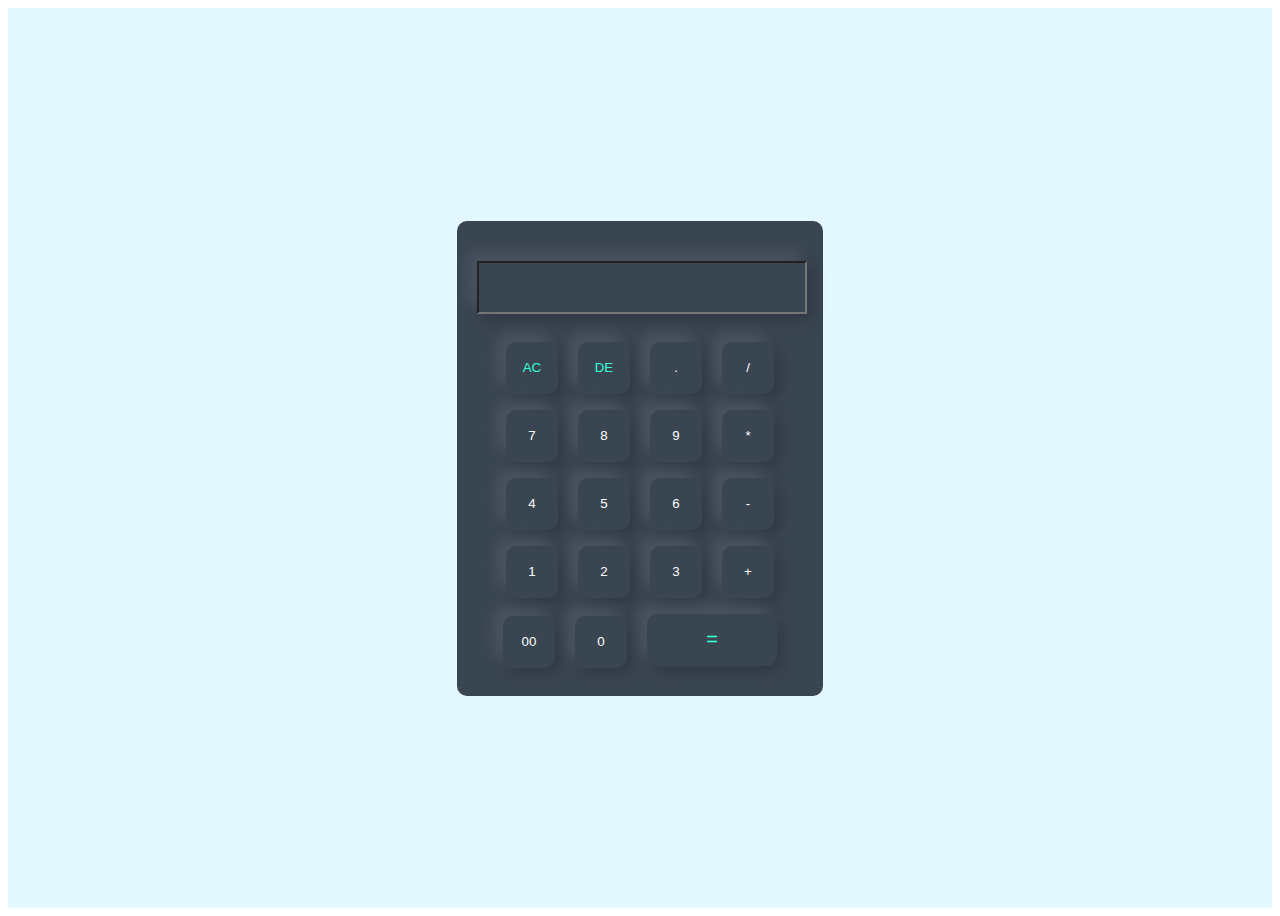
<file: Calculator/index.html>
<!DOCTYPE html>
<html lang="en">

<head>
  <meta charset="UTF-8">
  <meta http-equiv="X-UA-Compatible" content="IE=edge">
  <meta name="viewport" content="width=device-width, initial-scale=1.0">
  <link href="https://cdn.jsdelivr.net/npm/bootstrap@5.3.0-alpha2/dist/css/bootstrap.min.css" rel="stylesheet"
    integrity="sha384-aFq/bzH65dt+w6FI2ooMVUpc+21e0SRygnTpmBvdBgSdnuTN7QbdgL+OapgHtvPp" crossorigin="anonymous">
  <link rel="stylesheet" href="Css/style.css">
  <title>Calculator</title>
</head>

<body>


  <div class="container-fluid g-0">
    <div class="calculator g-0">
      <div class="row g-0">
        <div class="col output g-0 ">
          <input type="text" name="output" id="output">
        </div>
      </div>

      <div class="row g-0 ">
        <div class="col g-0">
          <input type="button" value="AC" id="clear">
          <input type="button" value="DE" id="delete">
          <input type="button" value="." id="btn">
          <input type="button" value="/" id="btn">
        </div>
      </div>

      <div class="row g-0 ">
        <div class="col g-0">
          <input type="button" value="7" id="btn">
          <input type="button" value="8" id="btn">
          <input type="button" value="9" id="btn">
          <input type="button" value="*" id="btn">
        </div>
      </div>



      <div class="row g-0">
        <div class="col g-0">
          <input type="button" value="4" id="btn">
          <input type="button" value="5" id="btn">
          <input type="button" value="6" id="btn">
          <input type="button" value="-" id="btn">
        </div>
      </div>

      <div class="row g-0">
        <div class="col g-0">
          <input type="button" value="1" id="btn">
          <input type="button" value="2" id="btn">
          <input type="button" value="3" id="btn">
          <input type="button" value="+" id="btn">
        </div>
      </div>

      <div class="row g-0">
        <div class="col">
          <input type="button" value="00" id="btn">
          <input type="button" value="0" id="btn">
          <input type="button" value="=" id="equal">
        </div>
      </div>
    </div>
  </div>


  <script src="Js/script.js"></script>

</body>

</html>
</file>
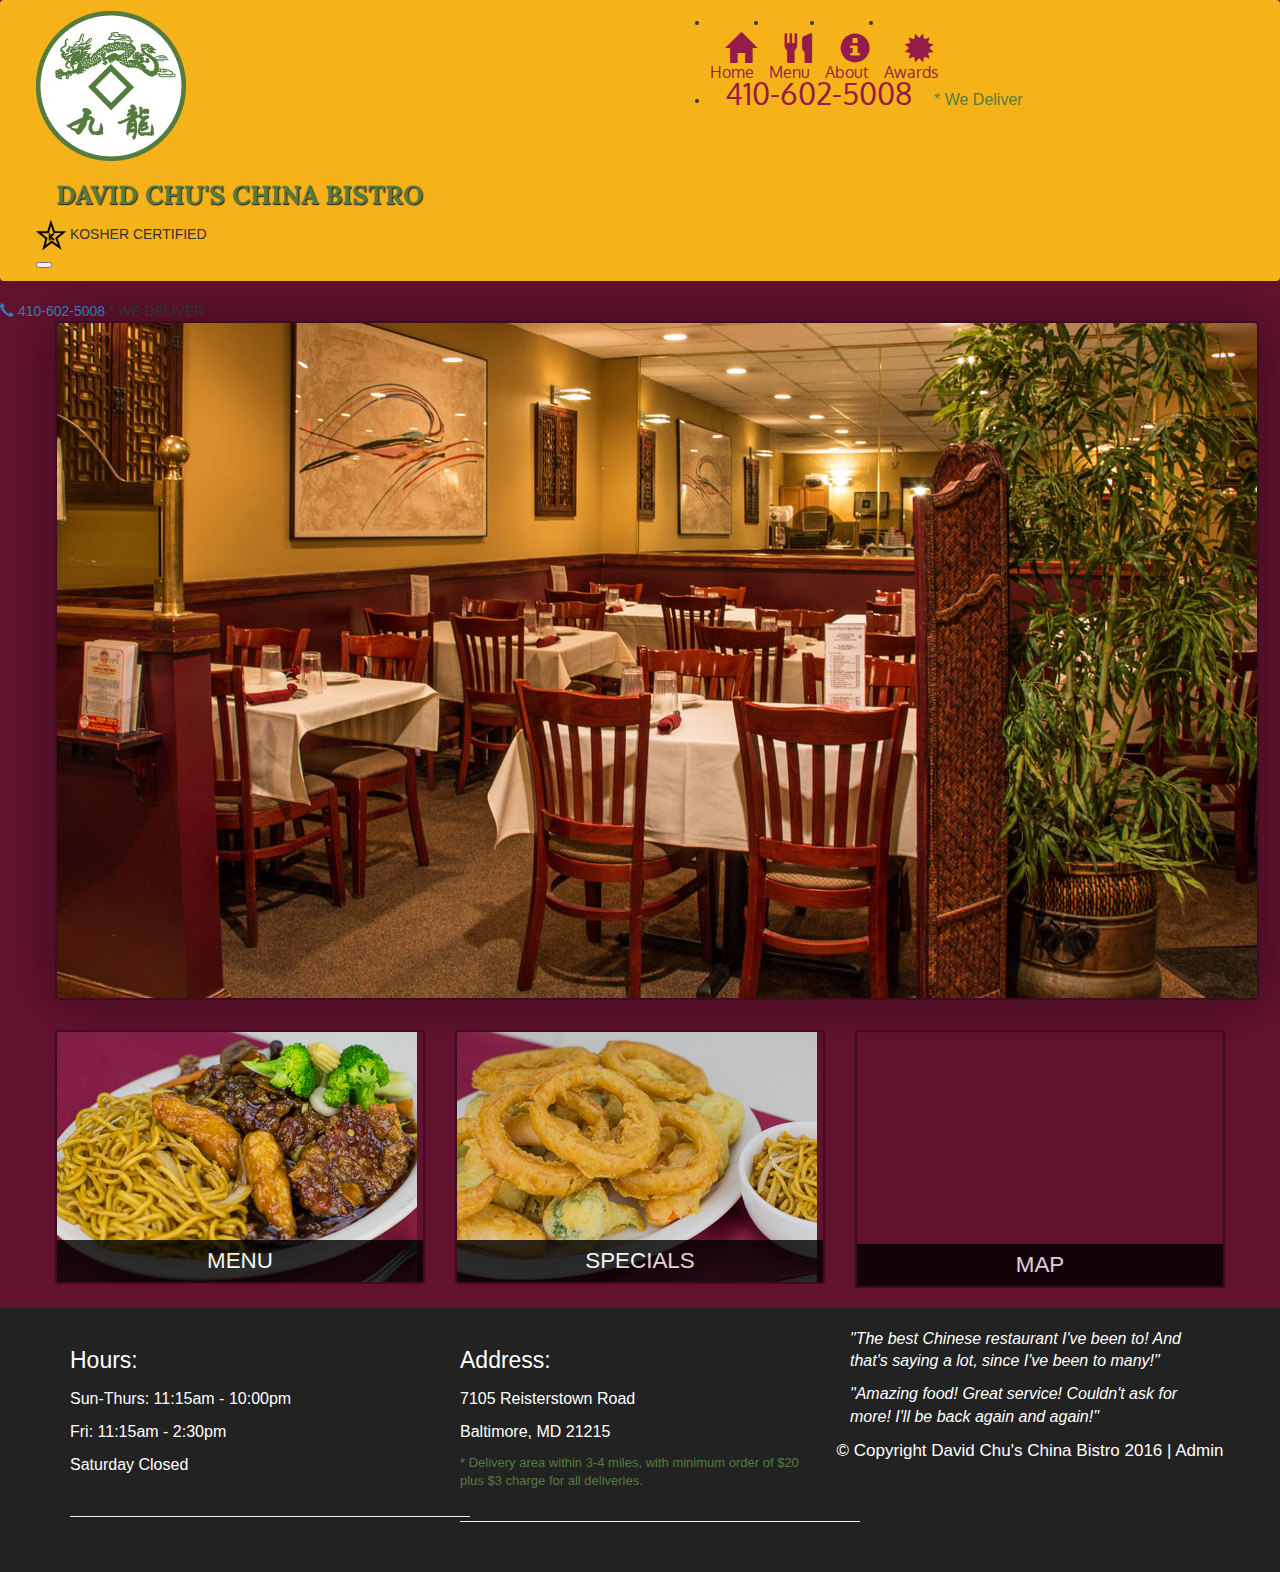
<file: David Chu's China Bistro/index.html>
<!DOCTYPE html>
<html lang="en">

<head>
    <meta charset="UTF-8">
    <meta http-equiv="X-UA-Compatible" content="IE=edge">
    <meta name="viewport" content="width=device-width, initial-scale=1.0">
    <link href="https://cdn.jsdelivr.net/npm/bootstrap@5.3.0-alpha3/dist/css/bootstrap.min.css" rel="stylesheet"
        integrity="sha384-KK94CHFLLe+nY2dmCWGMq91rCGa5gtU4mk92HdvYe+M/SXH301p5ILy+dN9+nJOZ" crossorigin="anonymous">
    <link rel="stylesheet" href="https://maxcdn.bootstrapcdn.com/bootstrap/3.4.0/css/bootstrap.min.css">
    <link rel="preconnect" href="https://fonts.googleapis.com">
    <link rel="preconnect" href="https://fonts.gstatic.com" crossorigin>
    <link href="https://fonts.googleapis.com/css2?family=Lora&family=Oxygen&display=swap" rel="stylesheet">
    <link rel="shortcut icon" href="Images/restaurant-logo_large.png" type="image/x-icon">
    <link rel="stylesheet" href="Css/style.css">
    <title> David Chu's China Bistro </title>

</head>

<body id="body">

    <nav class="navbar navbar-expand-md">
        <div class="container-fluid p-0">
            <div class="row w-100">
                <div class="col-12 col-lg-6 g-0">
                    <div class="resturant-logo float-start d-lg-block d-none">
                        <picture>
                            <source media="(min-width:1200px)" srcset="Images/restaurant-logo_large.png">
                            <source media="(min-width:992px)" srcset="Images/restaurant-logo_medium.png">
                            <img src="Images/restaurant-logo_large.png" alt="resturant-logo" class="img-fluid">
                        </picture>
                    </div>
                    <h1 class="david d-inline-block"> DAVID CHU'S CHINA BISTRO </h1>
                    <div class="kosher-certfied d-inline-block px-4">
                        <img src="Images/star-k-logo.png" alt="" class="img-fluid">
                        <span class="kosher"> KOSHER CERTIFIED </span>
                    </div>
                    <button class="navbar-toggler float-end " id="navbar-toggler" type="button"
                        data-bs-toggle="collapse" data-bs-target="#navbarSupportedContent"
                        aria-controls="navbarSupportedContent" aria-expanded="false" aria-label="Toggle navigation">
                        <span class="navbar-toggler-icon"></span>
                    </button>
                </div>
                <div class="col-12 col-lg-6 g-0">
                    <div class="collapse navbar-collapse p-0" id="navbarSupportedContent">
                        <ul class="navbar-nav m-0  w-100 justify-content-end">
                            <li class="nav-item d-block d-md-none">
                                <a class="nav-link" href="#">
                                    <span class="glyphicon glyphicon-home"></span>
                                    Home
                                </a>
                            </li>
                            <li class="nav-item">
                                <a class="nav-link" href="#" id="Menu">
                                    <span class="glyphicon glyphicon-cutlery"></span>
                                    Menu
                                </a>
                            </li>
                            <li class="nav-item">
                                <a class="nav-link" href="#">
                                    <span class="glyphicon glyphicon-info-sign"></span>
                                    About
                                </a>
                            </li>
                            <li class="nav-item">
                                <a class="nav-link" href="#">
                                    <span class="glyphicon glyphicon-certificate"></span>
                                    Awards
                                </a>
                            </li>
                            <li class="nav-item d-none d-md-block">
                                <a class="nav-link phone" href="tel:410-602-5008">
                                    410-602-5008
                                </a>
                                <span class="deliver d-block text-end px-4"> * We Deliver </span>
                            </li>
                        </ul>
                    </div>
                </div>
            </div>
        </div>
    </nav>

    <div class="resturant-number d-block d-md-none">
        <a href="tel:410-602-5008" class="phone d-block text-center">
            <span class="glyphicon glyphicon-earphone"></span>
            410-602-5008
        </a>
        <span class="deliver d-block text-center pt-3"> * WE DELIVER </span>
    </div>

    <div class="container Jumbotron g-0">
        <div class="row ">
            <div class="col p-0">
                <div class="resturant-image">
                    <picture class="jumbotron-img ">
                        <source media="(min-width: 1200px)" srcset="Images/jumbotron_1200.jpg">
                        <source media="(min-width: 992px)" srcset="Images/jumbotron_992.jpg">
                        <source media="(min-width: 250px)" srcset="Images/jumbotron_768.jpg">
                        <img src="Images/jumbotron_1200.jpg" alt="jumbotron-img" class="img-fluid">
                    </picture>
                </div>
            </div>
        </div>
    </div>




    <div class="container tri-img">
        <div class="row">
            <div class="col-md-4 col-sm-6 col-xs-12  mb-5 ">
                <a href="#">
                    <div class="menu-title">
                        <img src="Images/menu-tile.jpg" alt="menu" class="img-fluid menus">
                        <span class=" d-block text-center"> MENU </span>
                    </div>
                </a>
            </div>
            <div class="col-md-4 col-sm-6 col-xs-12  mb-5 ">
                <a href="">
                    <div class="special-title">
                        <img src="Images/specials-tile.jpg" alt="special" class="img-fluid menus">
                        <span class=" d-block text-center"> SPECIALS </span>
                    </div>
                </a>
            </div>
            <div class="col-md-4 col-xs-12 mb-5 ">
                <a href="" class="w-100 m-0">
                    <div class="map-title">
                        <iframe
                            src="https://www.google.com/maps/embed?pb=!1m18!1m12!1m3!1d3084.675063579253!2d-76.7142630253981!3d39.36359441906447!2m3!1f0!2f0!3f0!3m2!1i1024!2i768!4f13.1!3m3!1m2!1s0x89c81a14e7817803%3A0xab20a0e99daa17ea!2sDavid%20Chu&#39;s%20China%20Bistro!5e0!3m2!1sen!2s!4v1682582874947!5m2!1sen!2s"
                            width="100%" height="249" class="" style="border:0;" allowfullscreen="" loading="lazy"
                            referrerpolicy="no-referrer-when-downgrade">
                        </iframe>
                        <span class=" d-block text-center"> MAP </span>
                    </div>
                </a>
            </div>
        </div>
    </div>



    <div class="footer">
        <div class="container foot">
            <div class="row">
                <div class="col-md-4 col-xs-12">
                    <div class="schedule">
                        <h1> Hours: </h1>
                        <span> Sun-Thurs: 11:15am - 10:00pm </span>
                        <span> Fri: 11:15am - 2:30pm </span>
                        <span> Saturday Closed </span>
                        <hr class="divider  d-block d-md-none">
                    </div>
                </div>
                <div class="col-md-4 col-xs-12">
                    <div class="address">
                        <h1> Address:</h1>
                        <span> 7105 Reisterstown Road </span>
                        <span> Baltimore, MD 21215 </span>
                        <p class="mile">
                            * Delivery area within 3-4 miles, with minimum order of $20 plus $3 charge for all
                            deliveries.
                        </p>
                        <hr class="divider  d-block d-md-none">

                    </div>
                </div>
                <div class="col-md-4 col-xs-12">
                    <div class="resturant">
                        <p>
                            <i>
                                "The best Chinese restaurant I've been to! And that's saying a lot, since I've been to
                                many!"
                            </i>
                        </p>
                        <p>
                            <i>
                                "Amazing food! Great service! Couldn't ask for more! I'll be back again and again!"
                            </i>
                        </p>
                    </div>
                </div>
                <p class=" copy text-center pt-5">
                    © Copyright David Chu's China Bistro 2016 |
                    <a href=""> Admin </a>
                </p>
            </div>
        </div>
    </div>







    <img id="spinner" src="Images/spinner.svg" alt="spinner" class="img-fluid">

    <script src="https://cdn.jsdelivr.net/npm/bootstrap@5.3.0-alpha3/dist/js/bootstrap.bundle.min.js"
        integrity="sha384-ENjdO4Dr2bkBIFxQpeoTz1HIcje39Wm4jDKdf19U8gI4ddQ3GYNS7NTKfAdVQSZe"
        crossorigin="anonymous"></script>

    <script src="Js/script.js"></script>

</body>

</html>
</file>
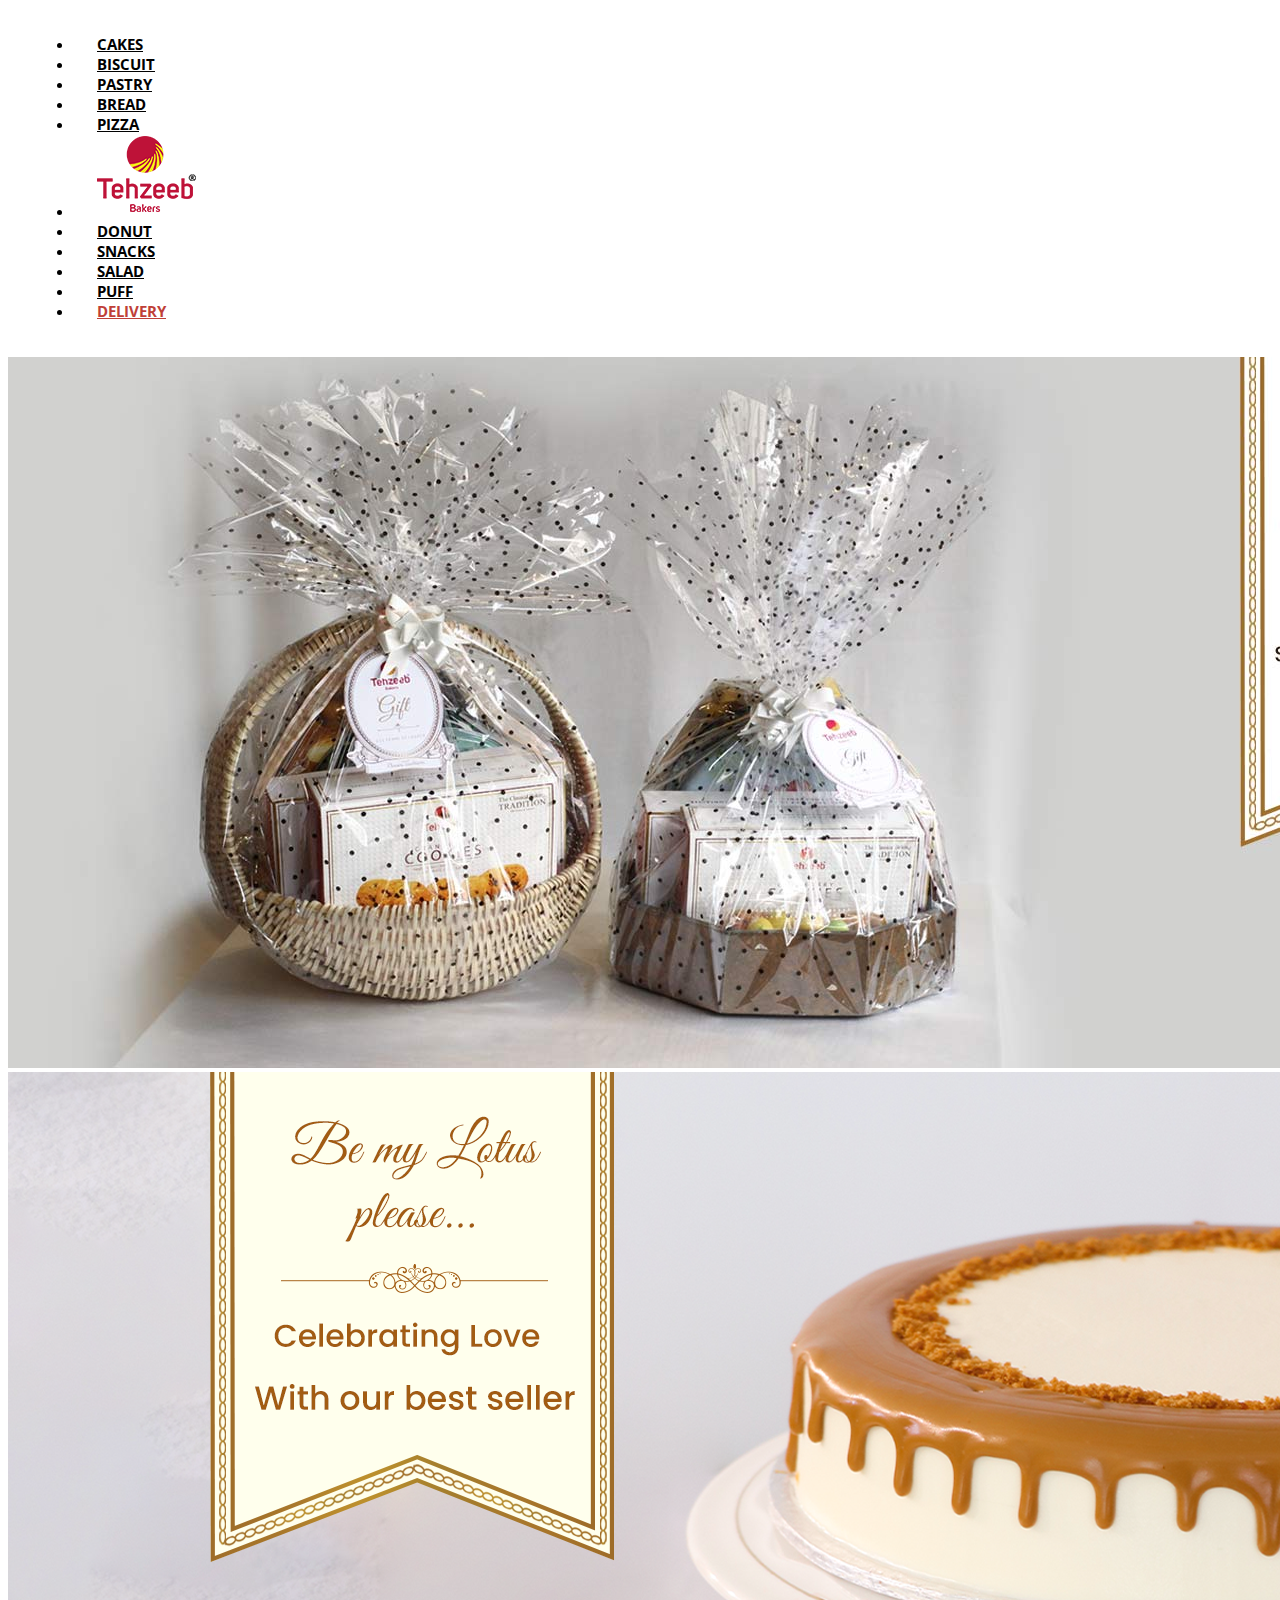
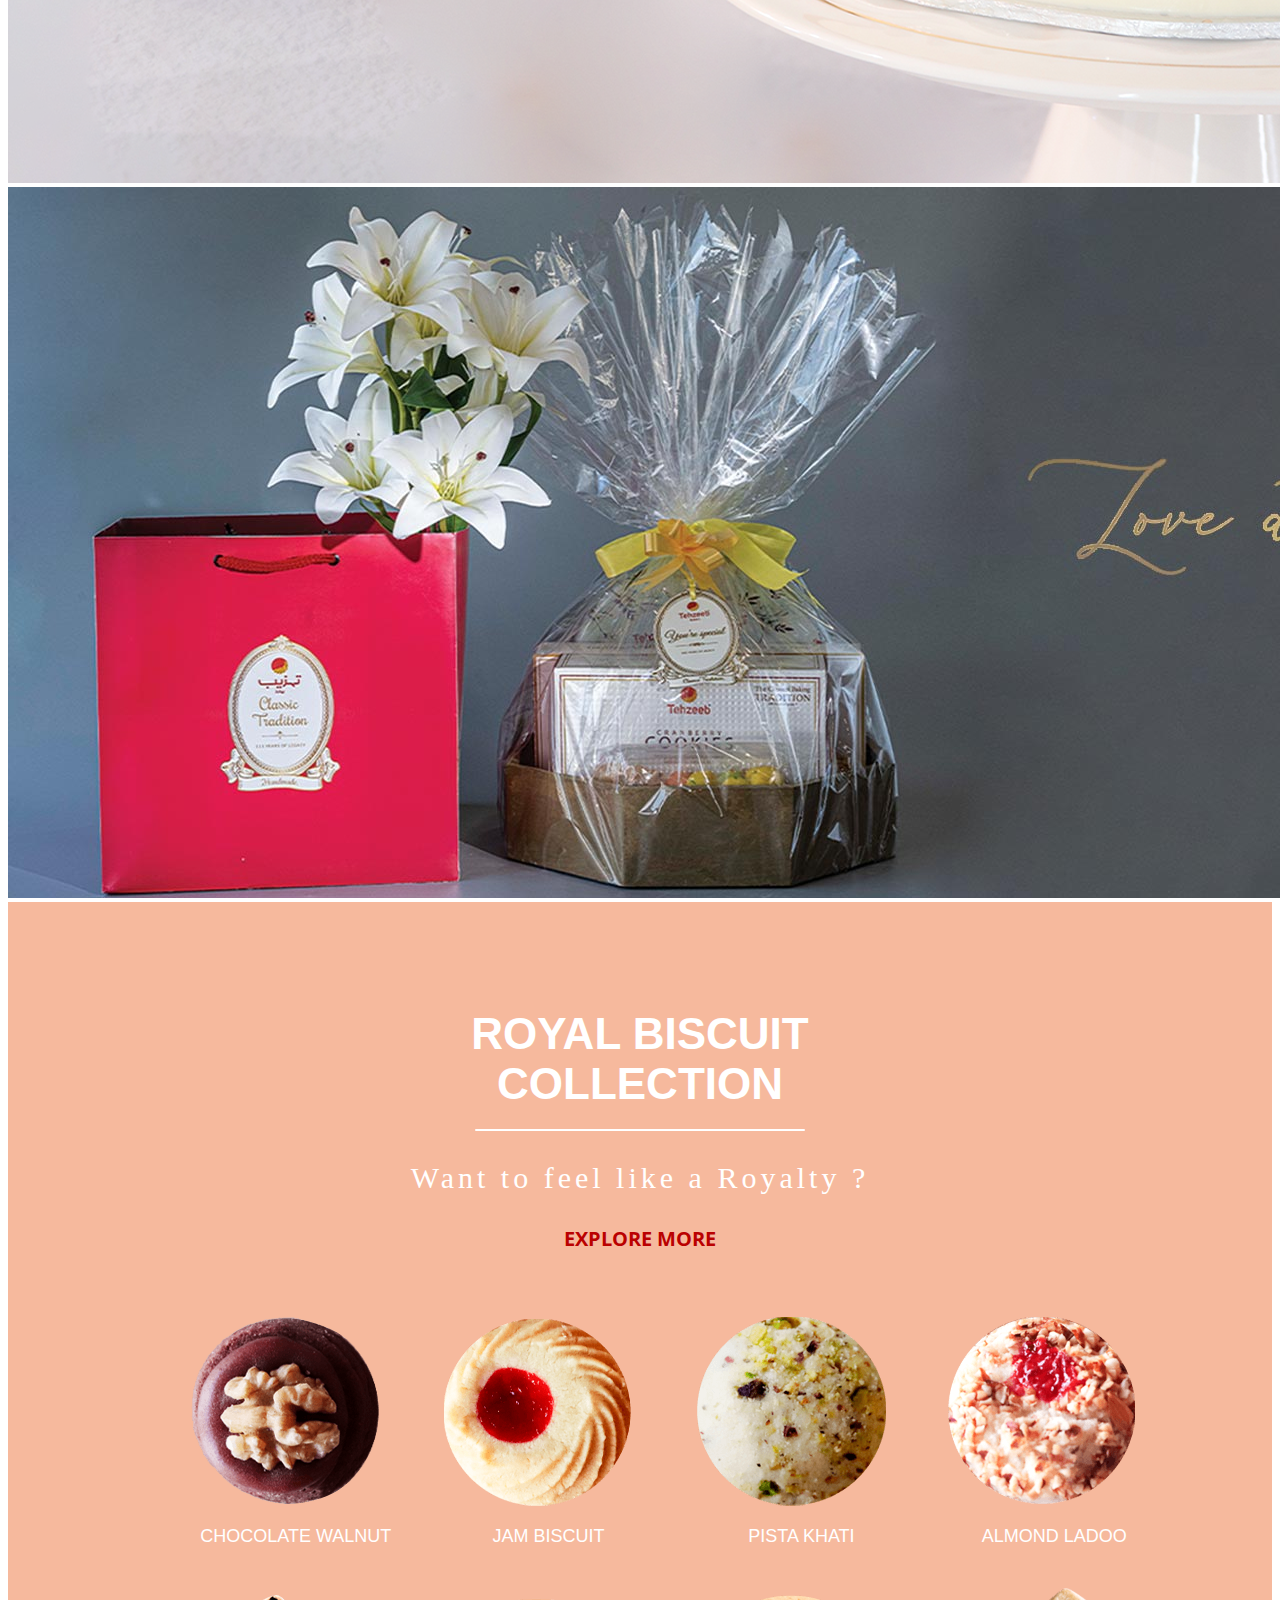
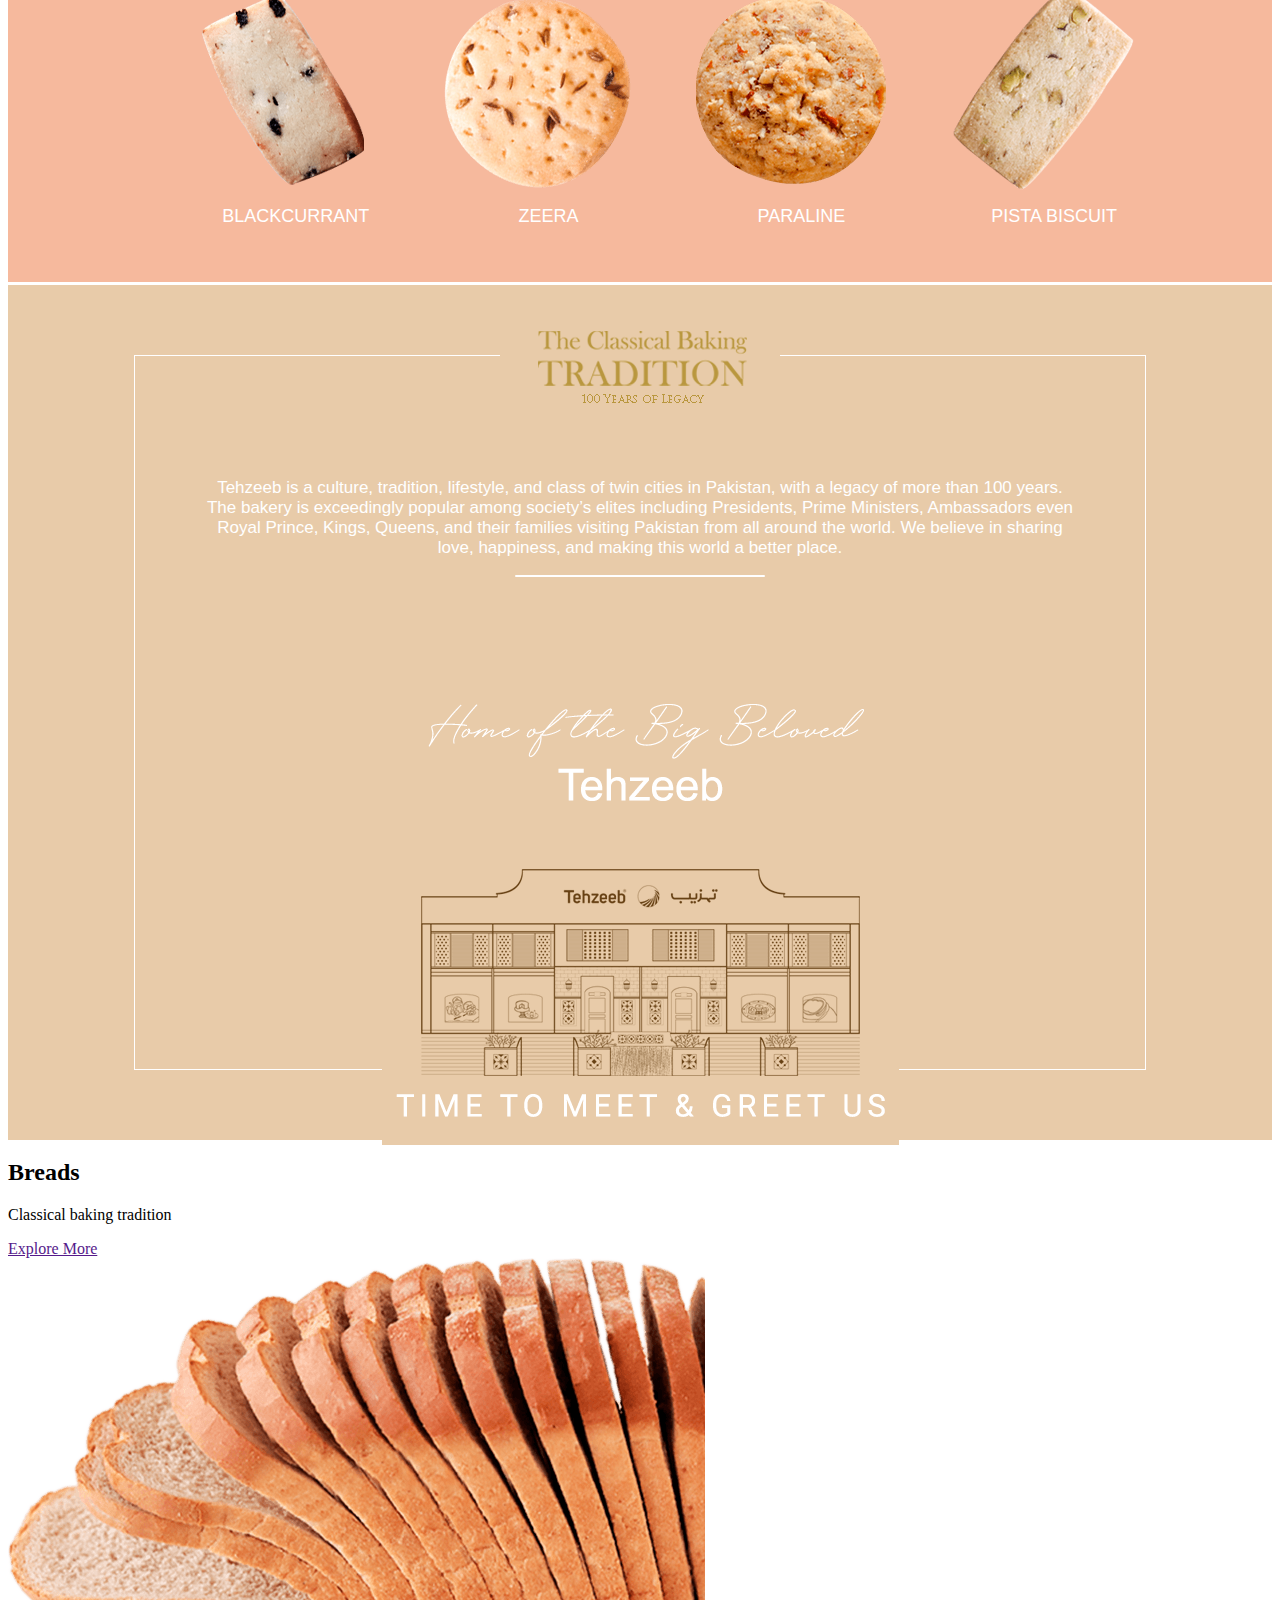
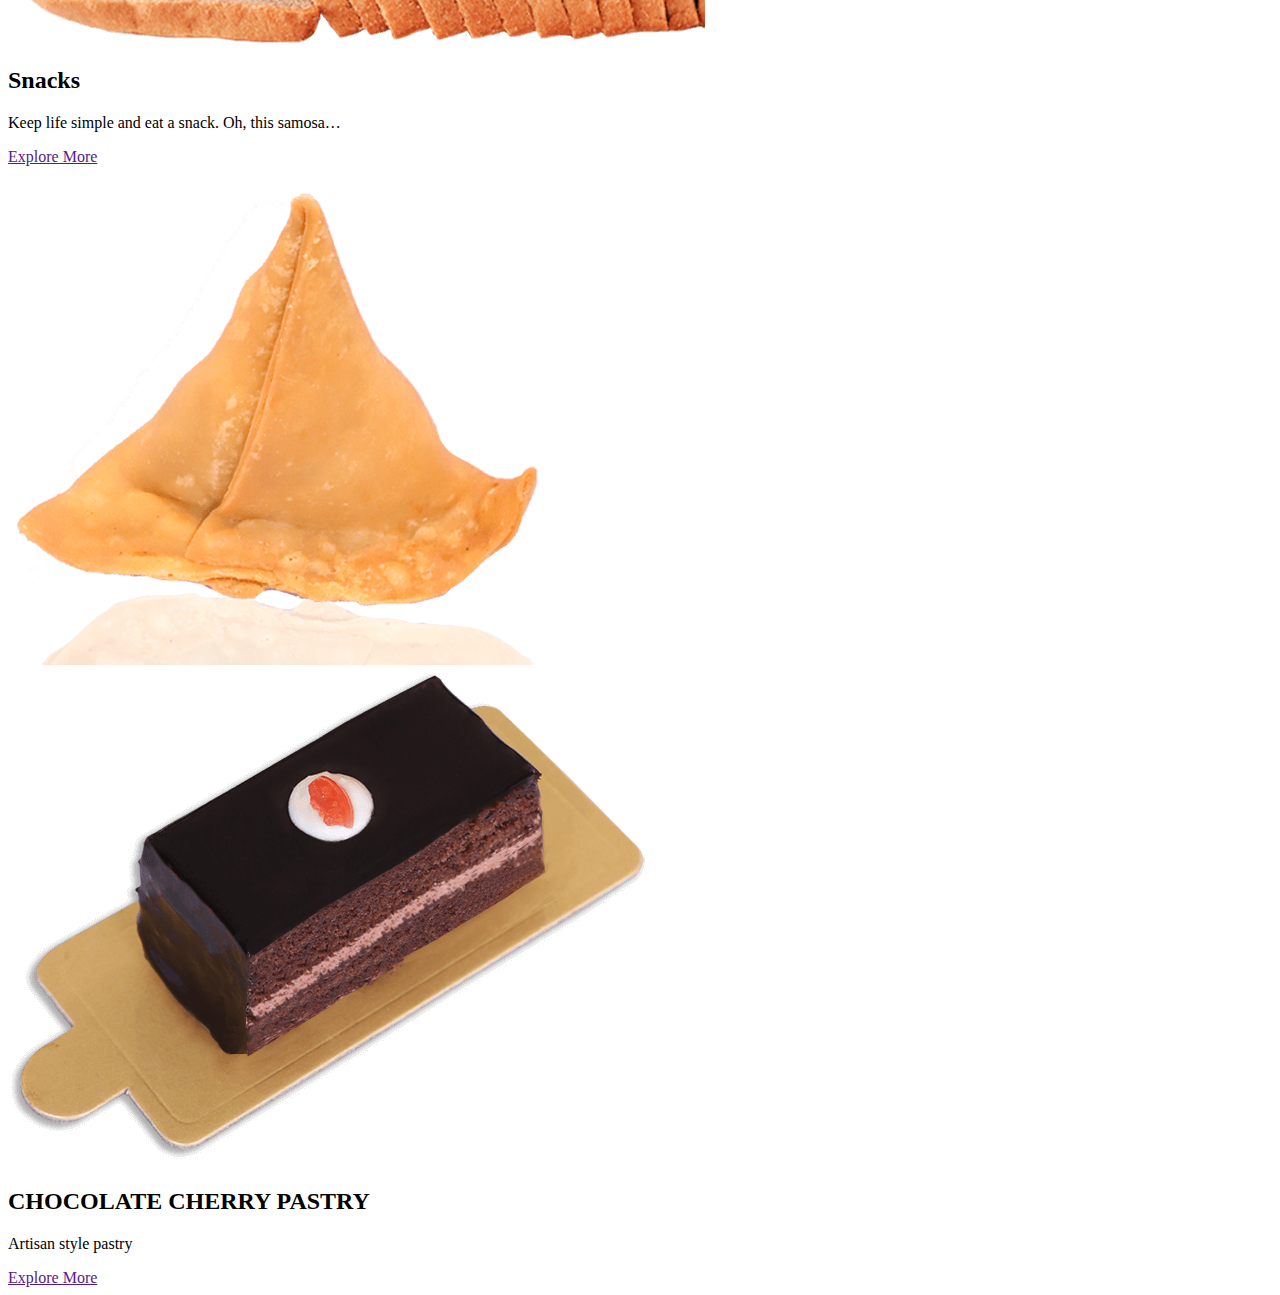
<file: Tehzeeb Bakers/Tehzeeb.html>
<!DOCTYPE html>
<html lang="en">

<head>
    <meta charset="UTF-8">
    <meta http-equiv="X-UA-Compatible" content="IE=edge">
    <meta name="viewport" content="width=device-width, initial-scale=1.0">
    <link href="https://cdn.jsdelivr.net/npm/bootstrap@5.3.0-alpha1/dist/css/bootstrap.min.css" rel="stylesheet"
        integrity="sha384-GLhlTQ8iRABdZLl6O3oVMWSktQOp6b7In1Zl3/Jr59b6EGGoI1aFkw7cmDA6j6gD" crossorigin="anonymous">
    <link rel="preconnect" href="https://fonts.googleapis.com">
    <link rel="preconnect" href="https://fonts.gstatic.com" crossorigin>
    <link href="https://fonts.googleapis.com/css2?family=Open+Sans&display=swap" rel="stylesheet">
    <link rel="preconnect" href="https://fonts.googleapis.com">
    <link rel="preconnect" href="https://fonts.gstatic.com" crossorigin>
    <link href="https://fonts.googleapis.com/css2?family=Roboto&display=swap" rel="stylesheet">
    <link rel="stylesheet" href="Css/style.css">
    <link rel="icon" href="https://www.tehzeeb.com/wp-content/uploads/2020/04/Tehzeeb_favicon.png" sizes="192x192">
    <title> Tehzeeb Bakers - Hum Sab Ki </title>
</head>

<body>

    <!-- NAVBAR.... -->

    <nav class="navbar g-0 Tehzeeb-navbar">
        <div class="container-fluid g-0">
            <ul class="navbar-nav w-100">
                <li class="nav-item">
                    <a href="" class="nav-link"> CAKES </a>
                </li>
                <li class="nav-item">
                    <a href="" class="nav-link"> BISCUIT</a>
                </li>
                <li class="nav-item">
                    <a href="" class="nav-link"> PASTRY </a>
                </li>
                <li class="nav-item">
                    <a href="" class="nav-link"> BREAD </a>
                </li>
                <li class="nav-item">
                    <a href="" class="nav-link"> PIZZA </a>
                </li>
                <li class="nav-item">
                    <a href="" class="nav-link p-0">
                        <img src="Images/tehzeeb_bakers_logo.png" alt="Tehzeeb-logo" class=" img-fluid">
                    </a>
                </li>
                <li class="nav-item">
                    <a href="" class="nav-link"> DONUT </a>
                </li>
                <li class="nav-item">
                    <a href="" class="nav-link"> SNACKS </a>
                </li>
                <li class="nav-item">
                    <a href="" class="nav-link"> SALAD </a>
                </li>
                <li class="nav-item">
                    <a href="" class="nav-link"> PUFF </a>
                </li>
                <li class="nav-item">
                    <a href="" class="nav-link delivery"> DELIVERY </a>
                </li>
            </ul>
        </div>
    </nav>



    <div class="container-fluid navbar2 g-0">
        <div class="row">
            <div class="col text-start">
                <button class="navbar-toggler" id="navbar-toggler">
                    <img src="Images/menu_icon.png" alt="menu_icon">
                </button>
            </div>
            <div class="col text-center">
                <img src="Images/tehzeeb_logo.png" alt="" class="img-fluid">
            </div>
            <div class="col text-end">
                <a href="#" class="delivery"> DELIVERY </a>
            </div>
        </div>
    </div>




    <ul class="nav nav2 p-0 g-0 m-0" id="nav">
        <img src="Images/close_icon.png" alt="close" class="close" id="close">
        <li class="nav-item">
            <a href="" class="nav-link"> CAKES </a>
        </li>
        <li class="nav-item">
            <a href="" class="nav-link"> BISCUIT</a>
        </li>
        <li class="nav-item">
            <a href="" class="nav-link"> PASTRY </a>
        </li>
        <li class="nav-item">
            <a href="" class="nav-link"> BREAD </a>
        </li>
        <li class="nav-item">
            <a href="" class="nav-link"> PIZZA </a>
        </li>
        <li class="nav-item">
            <a href="" class="nav-link"> DONUT </a>
        </li>
        <li class="nav-item">
            <a href="" class="nav-link"> SNACKS </a>
        </li>
        <li class="nav-item">
            <a href="" class="nav-link"> SALAD </a>
        </li>
        <li class="nav-item">
            <a href="" class="nav-link"> PUFF </a>
        </li>
    </ul>

    <!-- SECTION 1... IMGG.. -->

    <div class="container-fluid Tehzeeb-basket  p-0 overflow-hidden mt-4">
        <div class="row">
            <div class="col">
                <picture>
                    <source media="(min-width: 576px)" srcset="Images/gift-basket-desktop-white.jpg">
                    <source media="(min-width: 250px)" srcset="Images/gift-basket-mobile-white.jpg">
                    <img src="Images/gift-basket-desktop-white.jpg" alt="Image" class="img-fluid Tehzeeb-basket-img">
                </picture>
            </div>
        </div>
    </div>

    <!-- SECTION 2... IMGG.. -->


    <div class="container-fluid Tehzeeb-lotus p-0 overflow-hidden">
        <div class="row">
            <div class="col">
                <picture>
                    <source media="(min-width: 576px)" srcset="Images/Lotus-desktop.png">
                    <source media="(min-width: 250px)" srcset="Images/Lotus-responsive.png">
                    <img src="Images/Lotus-desktop.png" alt="Image" class="img-fluid Tehzeeb-basket-img">
                </picture>
            </div>
        </div>
    </div>

    <!-- SECTION 3... IMGG.. -->


    <div class="container-fluid Tehzeeb-love-at p-0 overflow-hidden">
        <div class="row">
            <div class="col">
                <picture>
                    <source media="(min-width: 576px)" srcset="Images/love-at-first-sight-with-no-banner-desktop.jpg">
                    <source media="(min-width: 250px)"
                        srcset="Images/love-at-first-sight-with-no-banner-responsive.jpg">
                    <img src="Images/love-at-first-sight-with-no-banner-desktop.jpg" alt="Image"
                        class="img-fluid Tehzeeb-basket-img">
                </picture>
            </div>
        </div>
    </div>

    <div class="container-fluid Tehzeeb-biscuit px-0 overflow-hidden ">
        <div class="row">
            <div class="col-md-12 content">
                <h2 class="royal"> ROYAL BISCUIT <br> COLLECTION </h2>
                <span class="divider"></span>
                <p class="royalty"> Want to feel like a Royalty ? </p>
                <a href="#" class="explore"> EXPLORE MORE </a>
            </div>
            <div class="col-md-12">
                <ul class="navbar-nav biscuits-images">
                    <li class="nav-item">
                        <img src="Images/walnut_biscuit-1-2.png" alt="walnut_biscuit-1-2" class="img-fluid">
                        <span> CHOCOLATE WALNUT </span>
                    </li>
                    <li class="nav-item">
                        <img src="Images/jam_biscuit.png" alt="jam_biscuit" class="img-fluid">
                        <span> JAM BISCUIT </span>
                    </li>
                    <li class="nav-item">
                        <img src="Images/pista_biscuit-2.png" alt="pista_biscuit-2" class="img-fluid">
                        <span> PISTA KHATI </span>
                    </li>
                    <li class="nav-item">
                        <img src="Images/almond_ladoo_biscuit.png" alt="almond_ladoo_biscuit" class="img-fluid">
                        <span> ALMOND LADOO </span>
                    </li>
                    <li class="nav-item">
                        <img src="Images/black_currant_biscuit.png" alt="black_currant_biscuit" class="img-fluid">
                        <span> BLACKCURRANT </span>
                    </li>
                    <li class="nav-item">
                        <img src="Images/zeera_biscuit-1.png" alt="zeera_biscuit-1" class="img-fluid">
                        <span> ZEERA </span>
                    </li>
                    <li class="nav-item">
                        <img src="Images/paraline_biscuit-1-2.png" alt="paraline_biscuit-1-2" class="img-fluid">
                        <span> PARALINE </span>
                    </li>
                    <li class="nav-item">
                        <img src="Images/pista_biscuits.png" alt="pista_biscuits" class="img-fluid">
                        <span> PISTA BISCUIT </span>
                    </li>
            </div>
        </div>
    </div>


    <div class="container-fluid Time-to-meet overflow-hidden g-0">
        <div class="row main">
            <div class="col p-0 Times-content">
                <img src="Images/tradition_baking_img-1.png" alt="tradition_baking_img-1"
                    class="classical-baking img-fluid">
                <p class="txt">
                    Tehzeeb is a culture, tradition, lifestyle, and class of twin cities in Pakistan, with a legacy
                    of more than 100 years. The bakery is exceedingly popular among society’s elites including
                    Presidents, Prime Ministers, Ambassadors even Royal Prince, Kings, Queens, and their families
                    visiting Pakistan from all around the world. We believe in sharing love, happiness, and making
                    this world a better place.
                </p>
                <span class="divider1"></span>
                <img src="Images/time_greet_new_img-1-1-1.png" alt="time_greet_new_img-1-1-1" class="Home img-fluid">
            </div>
        </div>
    </div>


    <div class="container-fluid Bread g-0 overflow-hidden">
        <div class="row main2">
            <div class="col Breads-content">
                <h2 class="Breads"> Breads </h2>
                <span class="divider3"></span>
                <p class="baking"> Classical baking tradition </p>
                <a href="" class="explore2"> Explore More </a>
            </div>
            <div class="col Bread-img">
                <img src="Images/bread_img.png" alt="bread_img" class="img-fluid">
            </div>
        </div>
    </div>

    <div class="container-fluid Snack g-0 overflow-hidden">
        <div class="row main3">
            <div class="col Snacks-content">
                <h2 class="Snacks"> Snacks </h2>
                <span class="divider4"></span>
                <p class="samosa">
                    Keep life simple and eat a snack.
                    Oh, this samosa…
                </p>
                <a href="" class="explore3"> Explore More </a>
            </div>
            <div class="col Snack-img">
                <img src="Images/snack_samosa.png" alt="samosa" class="img-fluid">
            </div>
        </div>
    </div>

    <div class="container-fluid Pastry g-0 overflow-hidden">
        <div class="row main3">
            <div class="col Pastry-img">
                <img src="Images/Pastry.png" alt="Pastry-img" class="img-fluid">
            </div>
            <div class="col Pastry-content">
                <h2 class="Chocolate-cherry"> CHOCOLATE CHERRY
                    PASTRY
                </h2>
                <span class="divider4"></span>
                <p class="Artisan">
                    
                    Artisan style pastry
                </p>
                <a href="" class="explore4"> Explore More </a>
            </div>

        </div>
    </div>











    <script src="Js/script.js"></script>
</body>

</html>
</file>
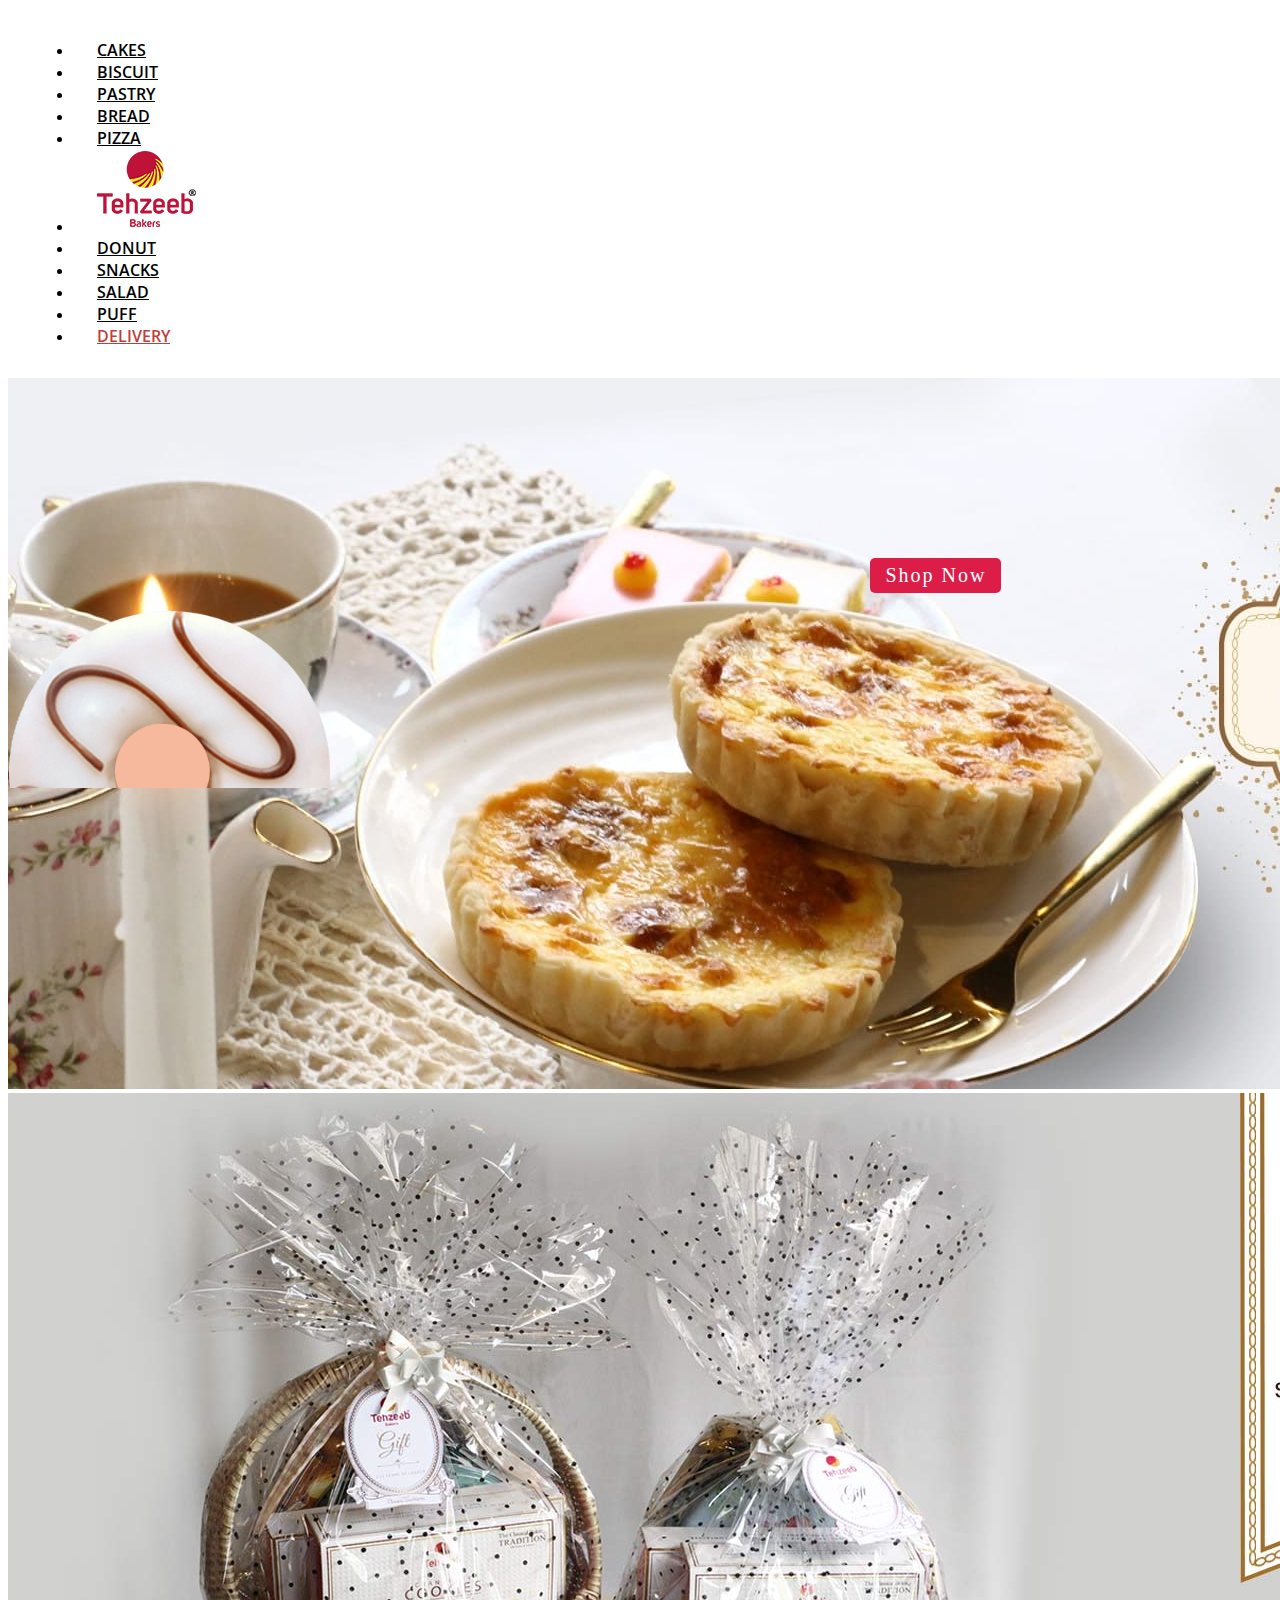
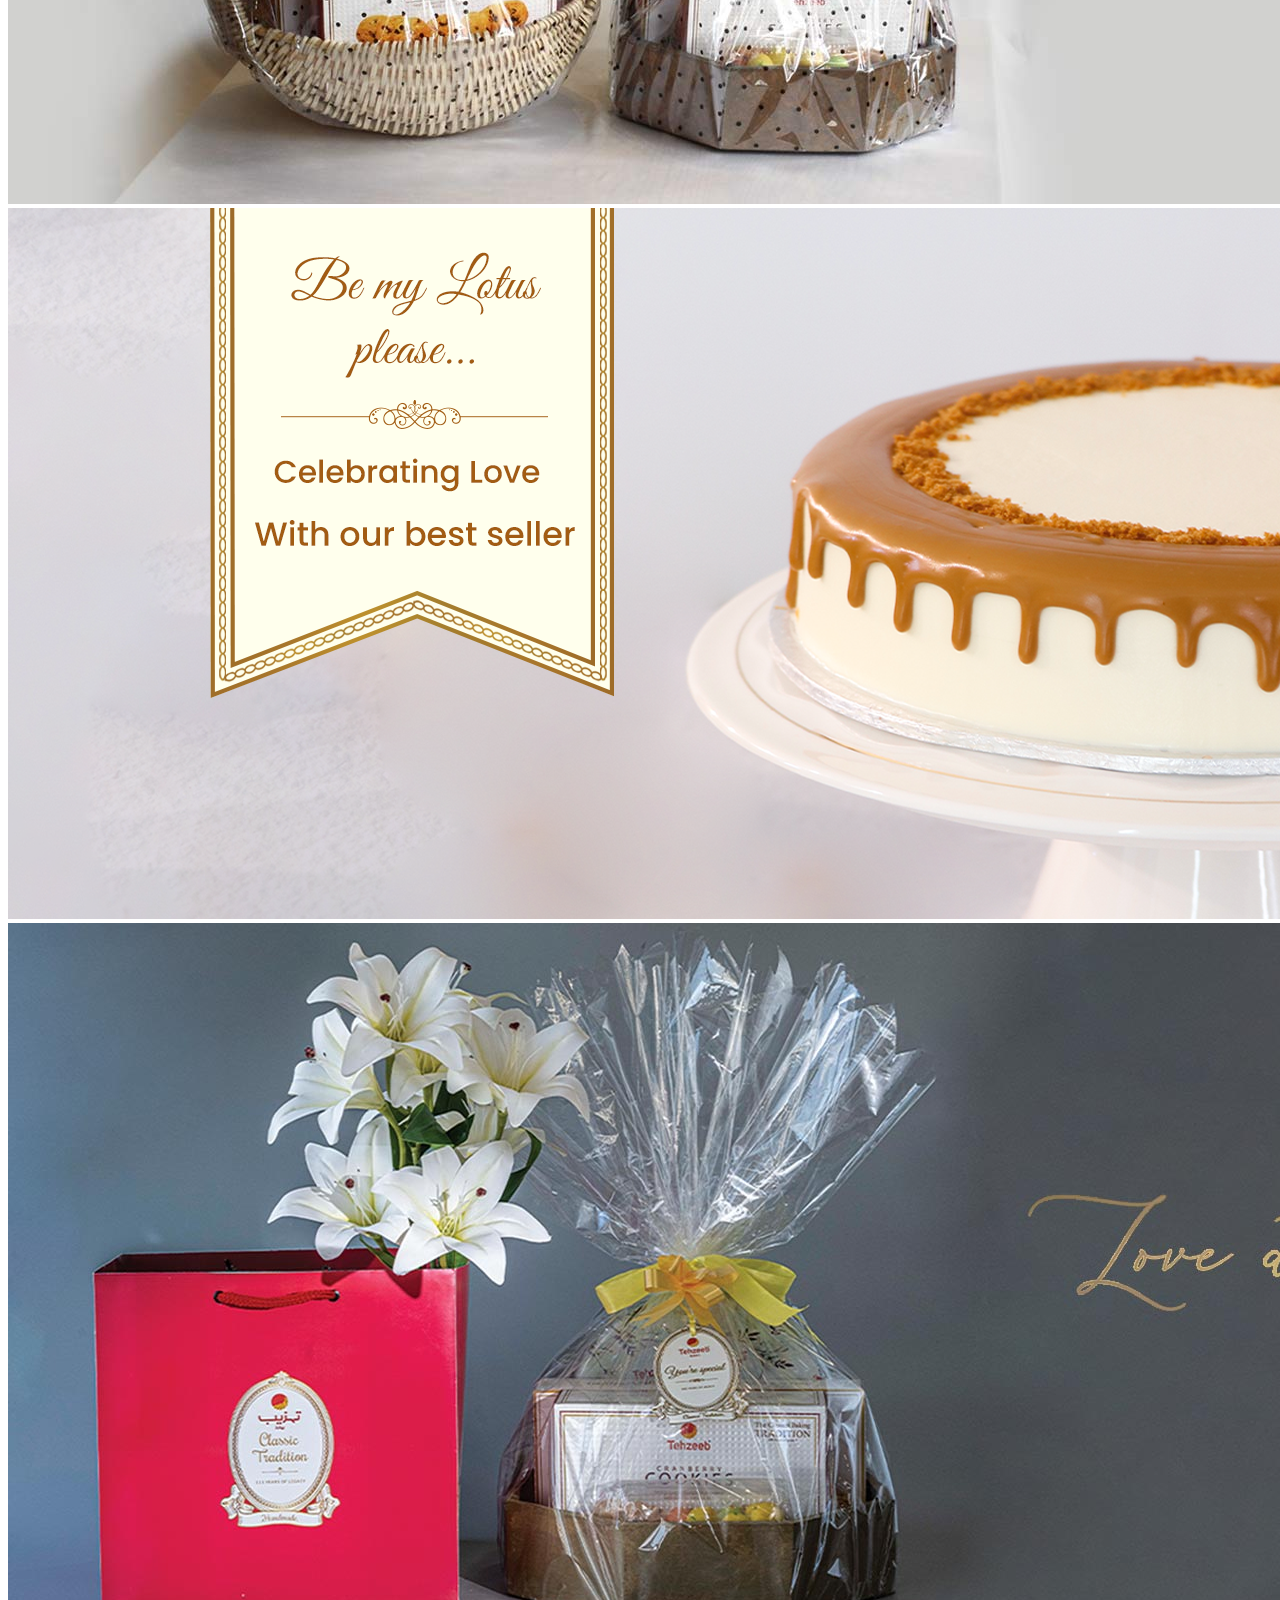
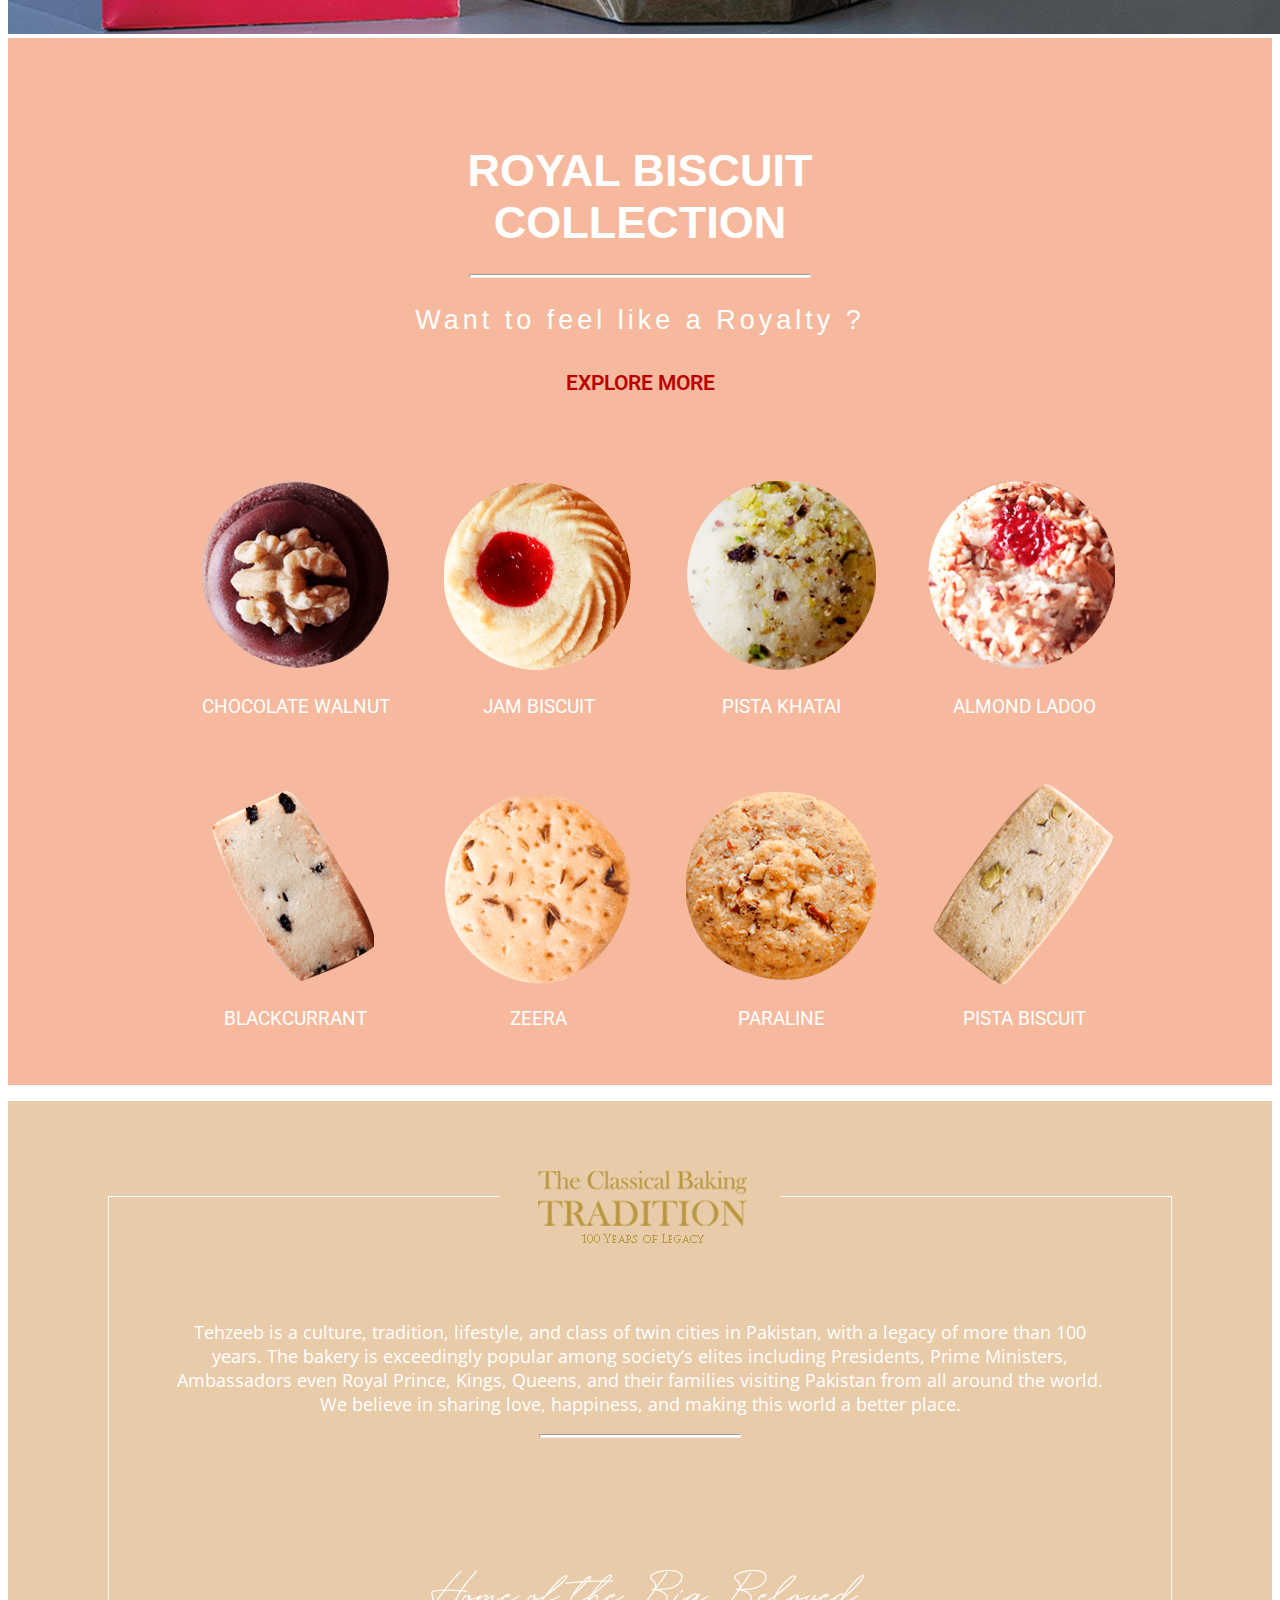
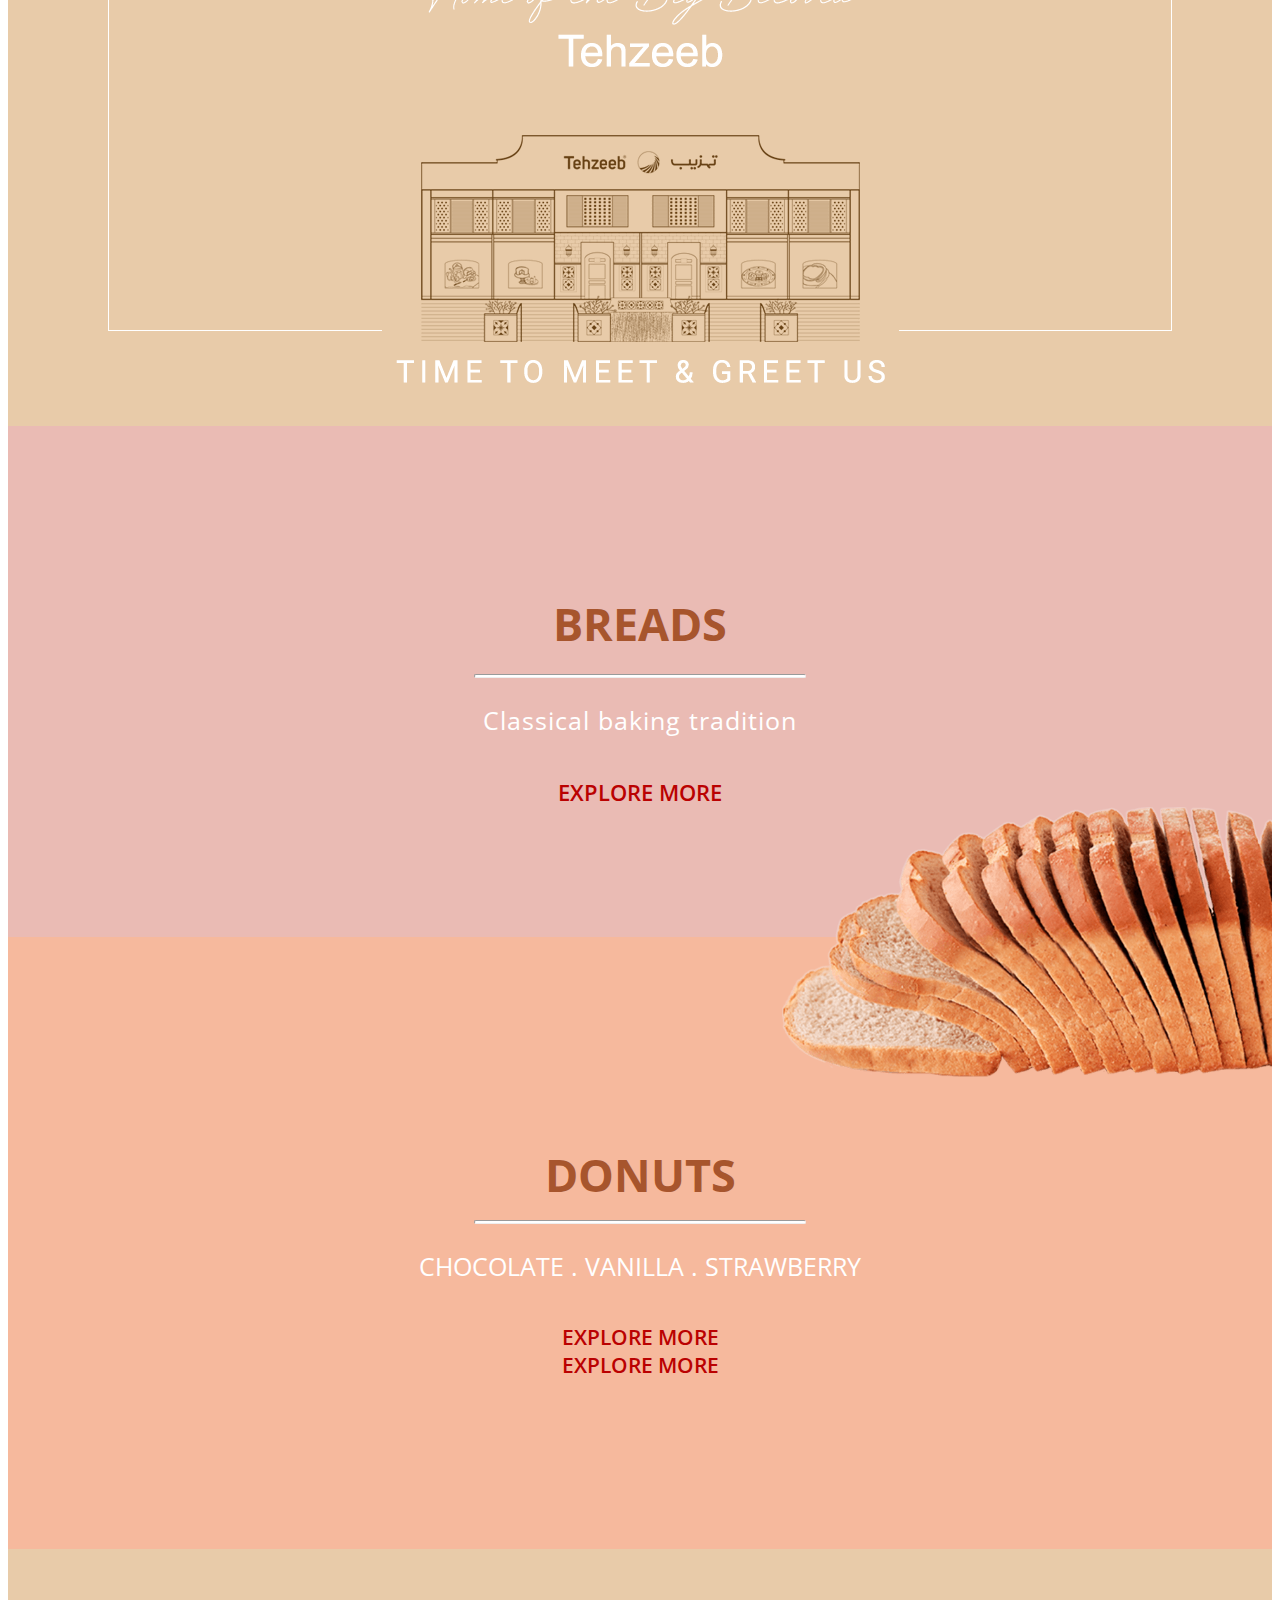
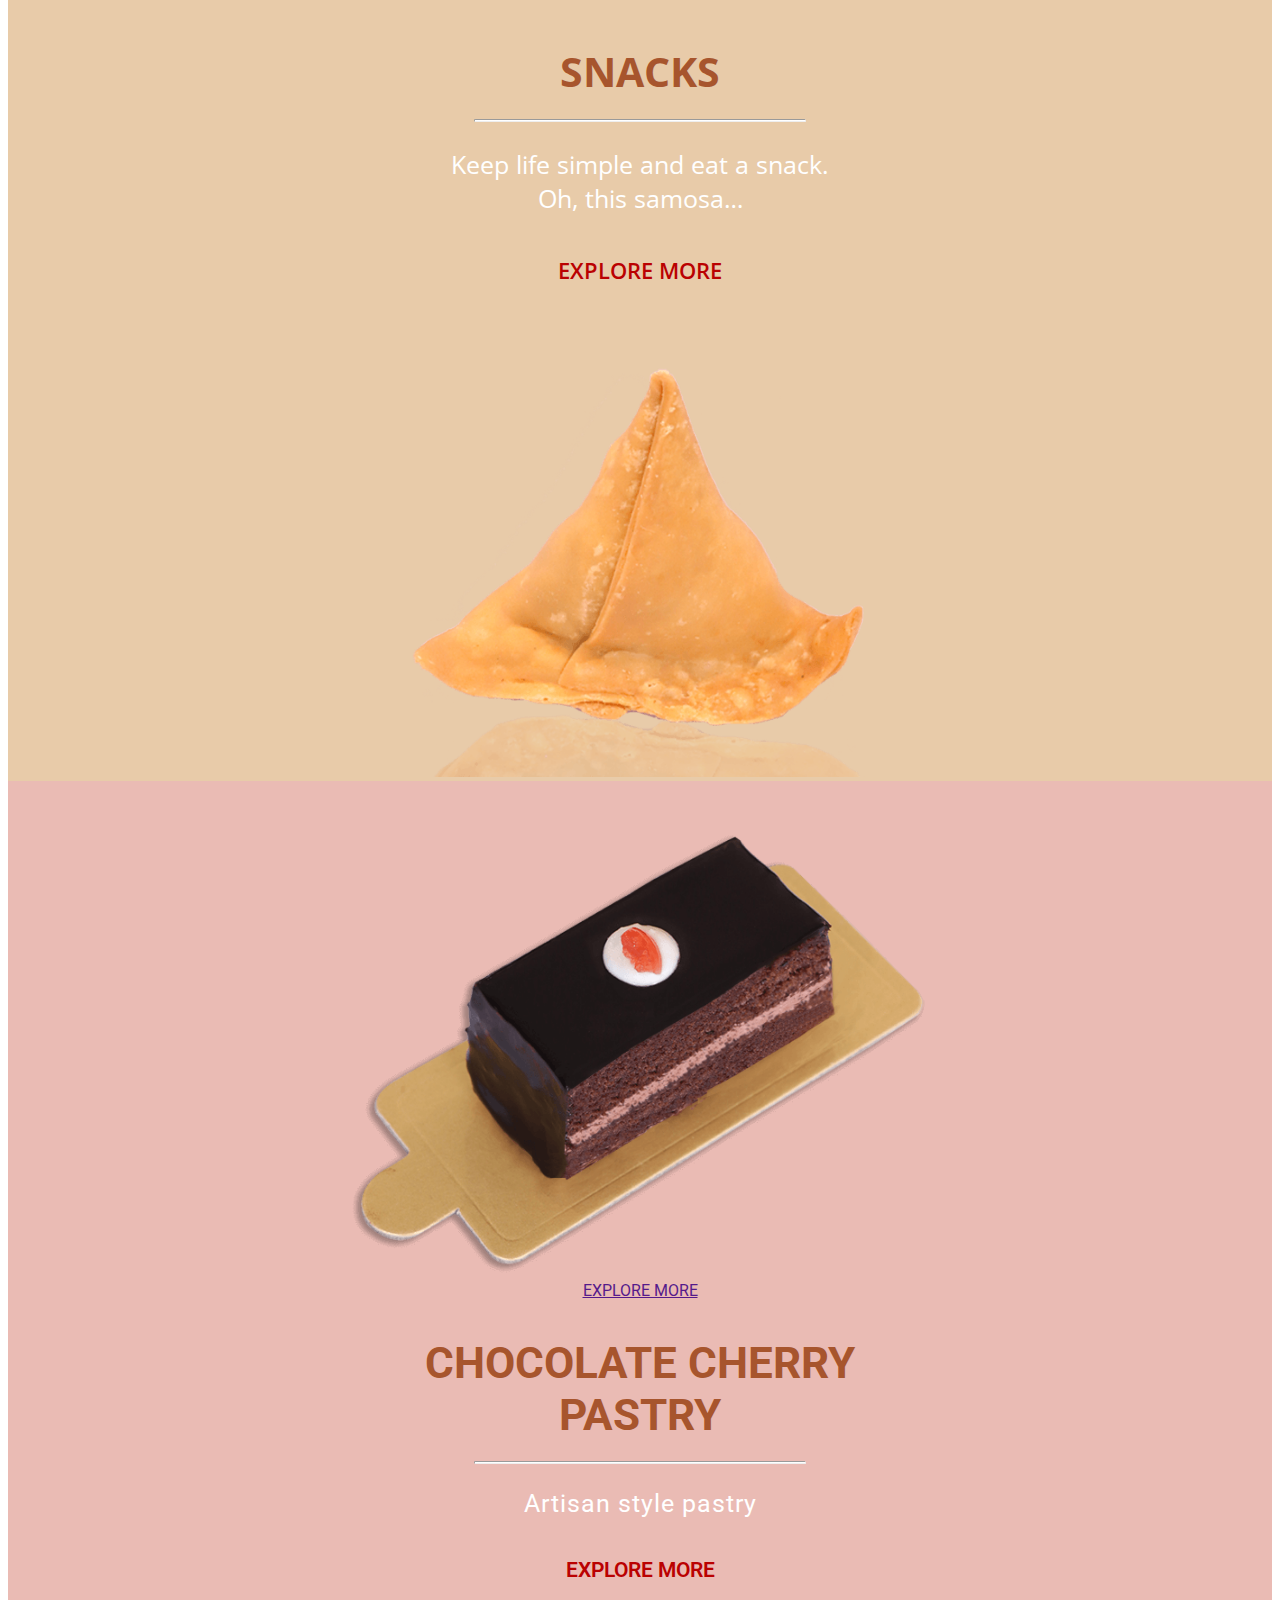
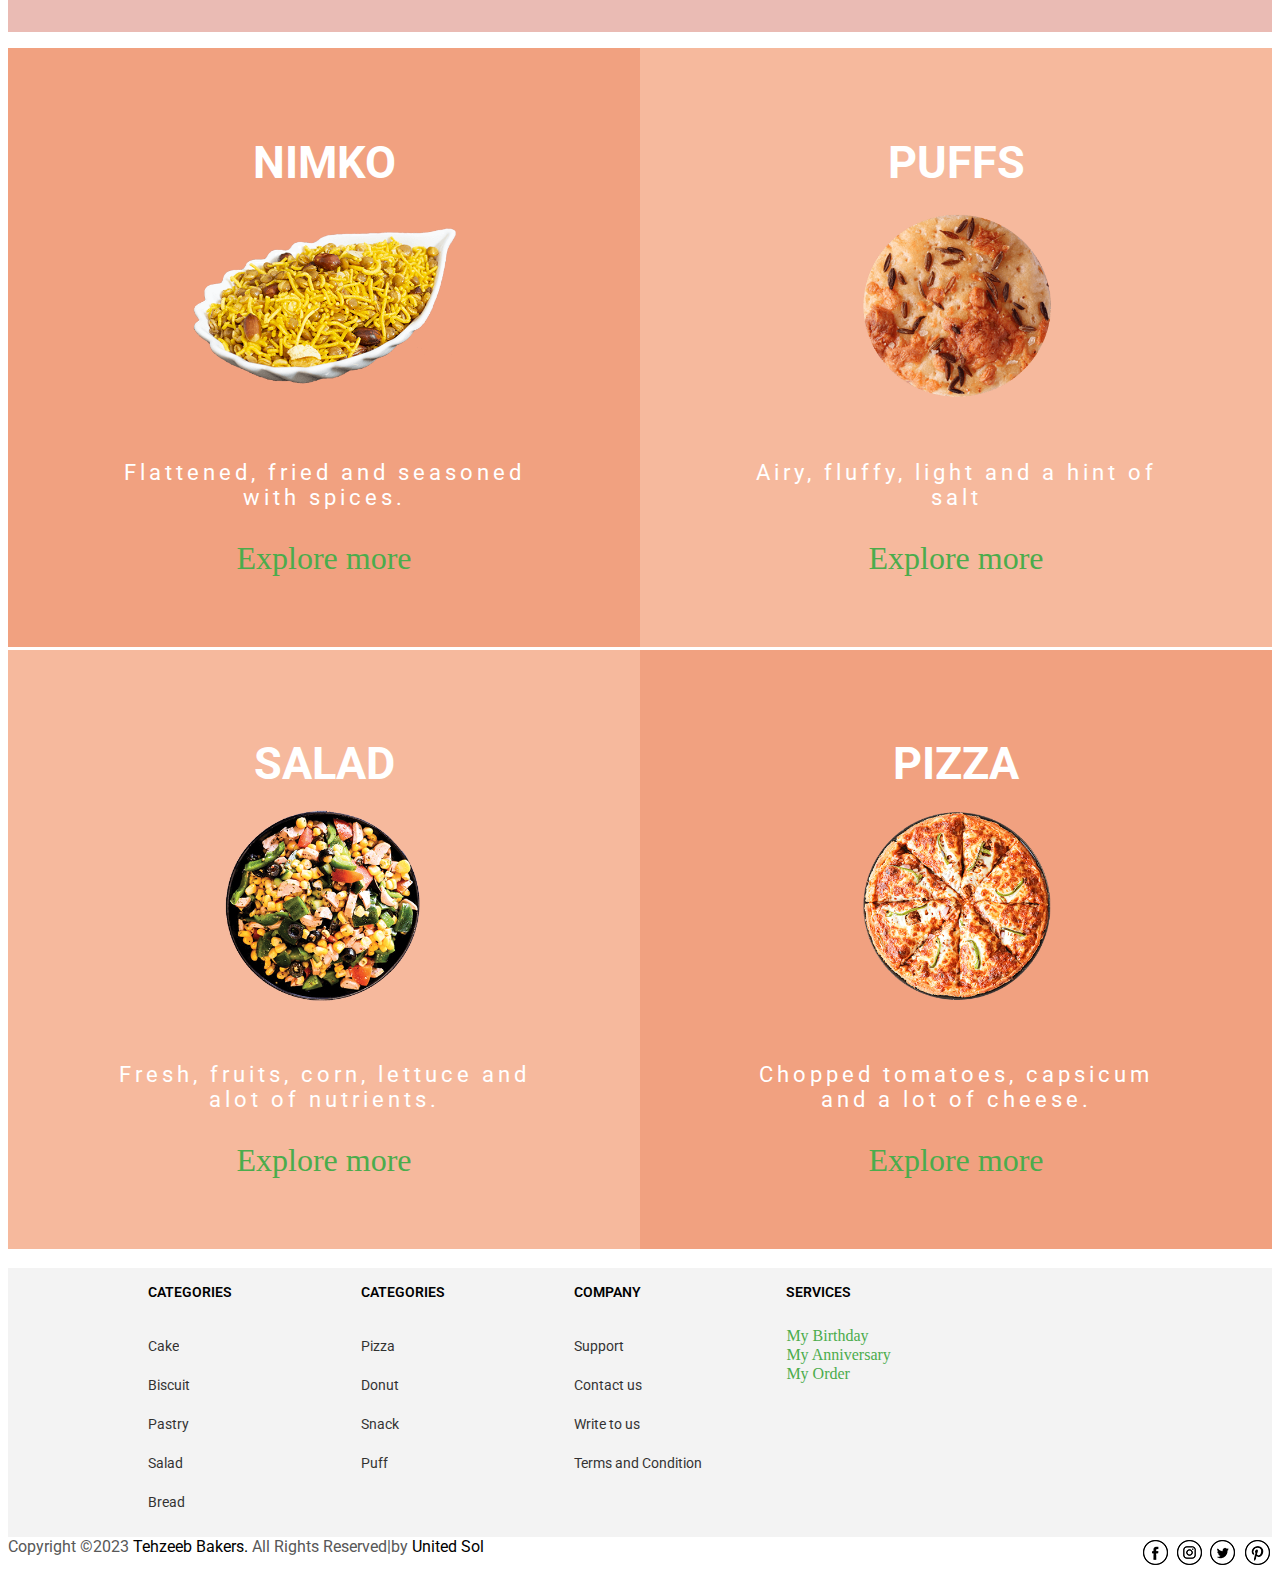
<file: Tehzeeb/Tehzeeb.html>
<!DOCTYPE html>
<html lang="en">

<head>
    <meta charset="UTF-8">
    <meta http-equiv="X-UA-Compatible" content="IE=edge">
    <meta name="viewport" content="width=device-width, initial-scale=1.0">
    <meta name="description"
        content="Tehzeeb is a culture, tradition, lifestyle, and class of twin cities in Pakistan, with a legacy of more than 100 years. The bakery is exceedingly popular ...">
    <link href="https://cdn.jsdelivr.net/npm/bootstrap@5.3.0-alpha2/dist/css/bootstrap.min.css" rel="stylesheet"
        integrity="sha384-aFq/bzH65dt+w6FI2ooMVUpc+21e0SRygnTpmBvdBgSdnuTN7QbdgL+OapgHtvPp" crossorigin="anonymous">
    <link rel="preconnect" href="https://fonts.googleapis.com">
    <link rel="preconnect" href="https://fonts.gstatic.com" crossorigin>
    <link href="https://fonts.googleapis.com/css2?family=Open+Sans&display=swap" rel="stylesheet">
    <link rel="preconnect" href="https://fonts.googleapis.com">
    <link rel="preconnect" href="https://fonts.gstatic.com" crossorigin>
    <link href="https://fonts.googleapis.com/css2?family=Roboto&display=swap" rel="stylesheet">
    <link rel="icon" href="https://www.tehzeeb.com/wp-content/uploads/2020/04/Tehzeeb_favicon.png" sizes="32x32">
    <link rel="stylesheet" href="Css/style.css">
    <title> Tehzeeb Bakers - Hum Sab Ki </title>
</head>

<body>

    <nav class="navbar g-0 w-100">
        <div class="container-fluid g-0">
            <div class="inner-navbar w-100">
                <ul class="navbar-nav">
                    <li class="nav-item">
                        <a href="" class="nav-link"> CAKES </a>
                    </li>
                    <li class="nav-item">
                        <a href="" class="nav-link"> BISCUIT </a>
                    </li>
                    <li class="nav-item">
                        <a href="" class="nav-link"> PASTRY </a>
                    </li>
                    <li class="nav-item">
                        <a href="" class="nav-link"> BREAD </a>
                    </li>
                    <li class="nav-item">
                        <a href="" class="nav-link"> PIZZA </a>
                    </li>
                    <li class="nav-item">
                        <a href="" class="nav-link">
                            <img src="Images/tehzeeb_bakers_logo.png" alt="tehzeeb_bakers_logo" class="img-fluid">
                        </a>
                    </li>
                    <li class="nav-item">
                        <a href="" class="nav-link"> DONUT </a>
                    </li>
                    <li class="nav-item">
                        <a href="" class="nav-link"> SNACKS </a>
                    </li>
                    <li class="nav-item">
                        <a href="" class="nav-link"> SALAD </a>
                    </li>
                    <li class="nav-item">
                        <a href="" class="nav-link"> PUFF </a>
                    </li>
                    <li class="nav-item">
                        <a href="" class="nav-link delivery"> DELIVERY </a>
                    </li>
                </ul>
            </div>
        </div>
    </nav>

    <div class="responsive-navbar">
        <div class="row g-0">
            <div class="col g-0 text-start">
                <button class="navbar-toggler" id="navbar-toggler">
                    <img src="Images/menu_icon.png" alt="menu_icon" class="img-fluid open">
                </button>
            </div>
            <div class="col g-0 text-center">
                <div class="responsive-logo">
                    <img src="Images/tehzeeb_logo.png" alt="tehzeeb_logo" class="img-fluid">
                </div>
            </div>
            <div class="col g-0 text-end">
                <div class="delivery">
                    <a href=""> DELIVERY </a>
                </div>
            </div>
        </div>
    </div>

    <div class="vertical-navbar navbar-2" id="nav">
        <ul class="nav w-100">
            <img src="Images/close_icon.png" alt="close_icon" class="close" id="close">
            <li class="nav-item">
                <a href="" class="nav-link"> CAKES </a>
            </li>
            <li class="nav-item">
                <a href="" class="nav-link"> BISCUIT </a>
            </li>
            <li class="nav-item">
                <a href="" class="nav-link"> PASTRY </a>
            </li>
            <li class="nav-item">
                <a href="" class="nav-link"> BREAD </a>
            </li>
            <li class="nav-item">
                <a href="" class="nav-link"> PIZZA </a>
            </li>
            <li class="nav-item">
                <a href="" class="nav-link"> DONUT </a>
            </li>
            <li class="nav-item">
                <a href="" class="nav-link"> SNACKS </a>
            </li>
            <li class="nav-item">
                <a href="" class="nav-link"> SALAD </a>
            </li>
            <li class="nav-item">
                <a href="" class="nav-link"> PUFF </a>
            </li>
            <li class="nav-item">
                <a href="" class="nav-link delivery"> DELIVERY </a>
            </li>
        </ul>
    </div>


    <!--  FIRST SECTION... -->

    <div class="container-fluid Tehzeeb-images g-0 overflow-hidden mt-1">
        <div class="row">
            <div class="col">
                <picture>
                    <source media="(min-width:576px)" srcset="Images/chicken-pie-desktop-1.jpg" id="source1">
                    <source media="(min-width:250px)" srcset="Images/Tehzeeb-Responsive.jpg" id="source2">
                    <img src="Images/chicken-pie-desktop-1.jpg" alt="chicken-pie-desktop-1" class="img-fluid"
                        id="images">
                </picture>
            </div>
        </div>
    </div>

    <div class="container-fluid Tehzeeb-basket g-0 overflow-hidden mt-1">
        <div class="row">
            <div class="col">
                <picture>
                    <source media="(min-width:576px)" srcset="Images/gift-basket-desktop-white.jpg">
                    <source media="(min-width:250px)" srcset="Images/gift-basket-mobile-white.jpg">
                    <img src="Images/gift-basket-desktop-white.jpg" alt="chicken-pie-desktop-1" class="img-fluid">
                </picture>
            </div>
        </div>
    </div>


    <div class="container-fluid Tehzeeb-lotus g-0 overflow-hidden mt-1">
        <div class="row">
            <div class="col">
                <picture>
                    <source media="(min-width:576px)" srcset="Images/Lotus-desktop.png">
                    <source media="(min-width:250px)" srcset="Images/Lotus-responsive.png">
                    <img src="Images/Lotus-desktop.png" alt="chicken-pie-desktop-1" class="img-fluid">
                </picture>
            </div>
        </div>
    </div>

    <div class="container-fluid love-at-first-sight g-0 overflow-hidden mt-1  position-relative">
        <div class="row">
            <div class="col">
                <picture>
                    <source media="(min-width:576px)" srcset="Images/love-at-first-sight-with-no-banner-desktop.jpg">
                    <source media="(min-width:250px)" srcset="Images/love-at-first-sight-with-no-banner-responsive.jpg">
                    <img src="Images/love-at-first-sight-with-no-banner-desktop.jpg" alt="chicken-pie-desktop-1"
                        class="img-fluid">
                </picture>
                <a href="#" class="shop-link"> Shop Now </a>
            </div>
        </div>
    </div>

    <div class="container-fluid Tehzeeb-biscuit g-0 overflow-hidden mt-1">
        <div class="row">
            <div class="col">
                <div class="Tehzeeb-biscuit-content">
                    <h2 class="royal"> ROYAL BISCUIT <br> COLLECTION </h2>
                    <hr class="divider">
                    <p class="royalty"> Want to feel like a Royalty ? </p>
                    <a href="#" class="explore"> EXPLORE MORE </a>
                </div>
            </div>
        </div>
        <div class="row">
            <div class="col">
                <div class="Tehzeeb-biscuit-img">
                    <ul class="g-0 px-0 m-0 Biscuit-list">
                        <li class="biscuit-item">
                            <img src="Images/walnut_biscuit-1-2.png" alt="walnut_biscuit-1-2" class="img-fluid">
                            <span> CHOCOLATE WALNUT </span>
                        </li>
                        <li class="biscuit-item">
                            <img src="Images/jam_biscuit.png" alt="jam_biscuit" class="img-fluid">
                            <span> JAM BISCUIT </span>
                        </li>
                        <li class="biscuit-item">
                            <img src="Images/pista_biscuit-2.png" alt="pista_biscuit-2" class="img-fluid">
                            <span> PISTA KHATAI </span>
                        </li>
                        <li class="biscuit-item">
                            <img src="Images/almond_ladoo_biscuit.png" alt="almond_ladoo_biscuit" class="img-fluid">
                            <span> ALMOND LADOO </span>
                        </li>
                        <li class="biscuit-item">
                            <img src="Images/black_currant_biscuit.png" alt="black_currant_biscuit" class="img-fluid">
                            <span> BLACKCURRANT </span>
                        </li>
                        <li class="biscuit-item">
                            <img src="Images/zeera_biscuit-1.png" alt="zeera_biscuit-1" class="img-fluid">
                            <span> ZEERA </span>
                        </li>
                        <li class="biscuit-item">
                            <img src="Images/paraline_biscuit-1-2.png" alt="paraline_biscuit-1-2" class="img-fluid">
                            <span> PARALINE </span>
                        </li>
                        <li class="biscuit-item">
                            <img src="Images/pista_biscuits.png" alt="pista_biscuit" class="img-fluid">
                            <span> PISTA BISCUIT </span>
                        </li>
                    </ul>
                </div>
            </div>
        </div>
    </div>

    <div class="container-fluid Time-to-meet g-0 overflow-hidden mt-1">
        <div class="row">
            <div class="col">
                <div class="Classical-baking position-relative">
                    <div class="classical-baking-img">
                        <img src="Images/tradition_baking_img-1.png" alt="Classical-baking" class="img-fluid">
                    </div>
                    <p class="culture">
                        Tehzeeb is a culture, tradition, lifestyle, and class of twin cities in Pakistan, with a legacy
                        of more than 100 years. The bakery is exceedingly popular among society’s elites including
                        Presidents, Prime Ministers, Ambassadors even Royal Prince, Kings, Queens, and their families
                        visiting Pakistan from all around the world. We believe in sharing love, happiness, and making
                        this world a better place.
                    </p>
                    <hr class="divider">
                    <div class="tehzeeb-home-img">
                        <img src="Images/time_greet_new_img-1-1-1.png" alt="time_greet_new_img-1-1-1" class="img-fluid">
                    </div>
                </div>
            </div>
        </div>
    </div>


    <div class="container-fluid Bread mt-1 g-0 overflow-hidden">
        <div class="row">
            <div class="col-sm-7 col-12 d-flex justify-content-center align-items-center g-0">
                <div class="Bread-content">
                    <h2 class="bread"> BREADS </h2>
                    <hr class="divider">
                    <p class="baking"> Classical baking tradition </p>
                    <a href="" class="explore"> EXPLORE MORE </a>
                </div>
            </div>
            <div class="col-sm-5 col-12 g-0">
                <div class="Bread-img">
                    <img src="Images/bread_img.png" alt="Bread" class="img-fluid">
                </div>
            </div>
        </div>
    </div>


    <div class="container-fluid Donut mt-1 position-relative g-0 overflow-hidden">
        <div class="row">
            <div class="col g-0 d-flex justify-content-center align-items-center">
                <div class="Donuts-content">
                    <h2 class="donuts"> DONUTS </h2>
                    <hr class="divider">
                    <p class="flavour">
                        CHOCOLATE . VANILLA . STRAWBERRY
                    </p>
                    <a href="" class="explore"> EXPLORE MORE </a>
                    <img src="Images/donut_img-1.png" alt="donut-img-1" class="donut-img-1 img-fluid">
                    <img src="Images/donut2_img-1-1.png" alt="donut-img-2" class="donut-img-2 img-fluid">
                    <div class="hidden d-sm-none">
                        <a href="" class="explore"> EXPLORE MORE </a>
                    </div>
                </div>
            </div>
        </div>
    </div>


    <div class="container-fluid Snack mt-1 g-0 overflow-hidden">
        <div class="row">
            <div class="col-sm-7 g-0 d-flex justify-content-center align-items-center">
                <div class="Snacks-content">
                    <h2 class="Samosa"> SNACKS </h2>
                    <hr class="divider">
                    <p class="baking">
                        Keep life simple and eat a snack. <br>
                        Oh, this samosa…
                    </p>
                    <a href="" class="explore"> EXPLORE MORE </a>
                </div>
            </div>
            <div class="col-sm-5  g-0">
                <div class="Snack-img">
                    <img src="Images/snack_samosa.png" alt="snack" class="img-fluid">
                </div>
            </div>
        </div>
    </div>

    <div class="container-fluid Pastry mt-1 g-0 overflow-hidden">
        <div class="row">
            <div class="col-sm-6 col-12 g-0 order-sm-1 order-2 pt-3">
                <div class="Pastry-img">
                    <img src="Images/Pastry.png" alt="Pastry" class="img-fluid">
                </div>
                <div class="hidden d-sm-none my-2">
                    <a href="" class="explore"> EXPLORE MORE </a>
                </div>
            </div>
            <div class="col-sm-6 col-12 g-0 d-flex justify-content-center align-items-center order-sm-2 order-1">
                <div class="Pastry-content">
                    <h2 class="pastry"> CHOCOLATE CHERRY <br>
                        PASTRY
                    </h2>
                    <hr class="divider">
                    <p class="artisan">
                        Artisan style pastry
                    </p>
                    <a href="" class="explore"> EXPLORE MORE </a>
                </div>
            </div>
        </div>
    </div>





    <div class="container-fluid Four-items g-0 overflow-hidden mt-1">
        <div class="row g-0">
            <div class="col g-0">
                <ul class="lists w-100 m-0">
                    <li class="item mx-sm-1">
                        <div class="Nimko">
                            <h2 class="nimko-text"> NIMKO </h2>
                            <a href="" class="links d-inline-block">
                                <img src="Images/nimko.png" alt="" class="img-fluid">
                            </a>
                            <p class="spices"> Flattened, fried and seasoned <br> with spices. </p>
                            <a href="" class="explore"> Explore more </a>
                        </div>
                    </li>
                    <li class="item">
                        <div class="Puffs">
                            <h2 class="puffs-text"> PUFFS </h2>
                            <a href="" class="links d-inline-block">
                                <img src="Images/puffs.png" alt="puffs" class="img-fluid">
                            </a>
                            <p class="salt"> Airy, fluffy, light and a hint of <br> salt</p>
                            <a href="" class="explore"> Explore more </a>
                        </div>
                    </li>
                    <li class="item mx-sm-1">
                        <div class="Salad">
                            <h2 class="salad-text"> SALAD </h2>
                            <a href="" class="links d-inline-block">
                                <img src="Images/salad.png" alt="salad" class="img-fluid">
                            </a>
                            <p class="fruits"> Fresh, fruits, corn, lettuce and <br> alot of nutrients.</p>
                            <a href="" class="explore"> Explore more </a>
                        </div>
                    </li>
                    <li class="item">
                        <div class="Pizza">
                            <h2 class="pizza-text"> PIZZA </h2>
                            <a href="" class="links d-jnline-block">
                                <img src="Images/pizza.png" alt="Pizza" class="img-fluid">
                            </a>
                            <p class="chesse"> Chopped tomatoes, capsicum <br> and a lot of cheese.</p>
                            <a href="" class="explore"> Explore more </a>
                        </div>
                    </li>
                </ul>
            </div>
        </div>
    </div>






    <div class="container-fluid footer-1 overflow-hidden g-0 mt-4 ">
        <div class="row pt-5 foo">
            <div class="col px-0 ">
                <div class="categorie">
                    <ul class="categorie-item p-0">
                        <h2 class="head"> CATEGORIES </h2>
                        <li class="categorie-list">
                            <a href=""> Cake </a>
                        </li>
                        <li class="categorie-list">
                            <a href=""> Biscuit </a>
                        </li>
                        <li class="categorie-list">
                            <a href=""> Pastry </a>
                        </li>
                        <li class="categorie-list">
                            <a href=""> Salad </a>
                        </li>
                        <li class="categorie-list">
                            <a href=""> Bread </a>
                        </li>
                    </ul>
                </div>
            </div>
            <div class="col">
                <div class="categorie">
                    <ul class="categorie-item p-0">
                        <h2 class="head"> CATEGORIES </h2>
                        <li class="categorie-list">
                            <a href=""> Pizza </a>
                        </li>
                        <li class="categorie-list">
                            <a href=""> Donut </a>
                        </li>
                        <li class="categorie-list">
                            <a href=""> Snack </a>
                        </li>
                        <li class="categorie-list">
                            <a href=""> Puff </a>
                        </li>
                    </ul>
                </div>
            </div>
            <div class="col">
                <div class="company">
                    <ul class="company-item p-0">
                        <h2 class="head"> COMPANY </h2>
                        <li class="company-list">
                            <a href=""> Support </a>
                        </li>
                        <li class="company-list">
                            <a href=""> Contact us </a>
                        </li>
                        <li class="company-list">
                            <a href=""> Write to us </a>
                        </li>
                        <li class="company-list">
                            <a href=""> Terms and Condition </a>
                        </li>
                    </ul>
                </div>
            </div>
            <div class="col">
                <div class="service">
                    <ul class="service-item p-0">
                        <h2 class="head"> SERVICES </h2>
                        <li class="service-list">
                            <a href=""> My Birthday </a>
                        </li>
                        <li class="service-list">
                            <a href=""> My Anniversary </a>
                        </li>
                        <li class="service-list">
                            <a href=""> My Order </a>
                        </li>
                    </ul>
                </div>
            </div>
        </div>
    </div>

    <div class="container-fluid footer-dropdown pt-4 mt-4">
        <div class="row">
            <div class="col px-2">
                <div class="dropdown">
                    <div class="categories position-relative mb-2">
                        <h2 class="head p-2"> Categories </h2>
                        <svg xmlns="http://www.w3.org/2000/svg" width="16" height="16" fill="currentColor"
                            class="bi bi-chevron-down" viewBox="0 0 16 16">
                            <path fill-rule="evenodd"
                                d="M1.646 4.646a.5.5 0 0 1 .708 0L8 10.293l5.646-5.647a.5.5 0 0 1 .708.708l-6 6a.5.5 0 0 1-.708 0l-6-6a.5.5 0 0 1 0-.708z" />
                        </svg>
                        <svg xmlns="http://www.w3.org/2000/svg" width="16" height="16" fill="currentColor"
                            class="bi bi-chevron-up" viewBox="0 0 16 16">
                            <path fill-rule="evenodd"
                                d="M7.646 4.646a.5.5 0 0 1 .708 0l6 6a.5.5 0 0 1-.708.708L8 5.707l-5.646 5.647a.5.5 0 0 1-.708-.708l6-6z" />
                        </svg>
                    </div>
                    <ul class="dropdown-menus px-0">
                        <li class="list-group-item"><a class="dropdown-items" href="#"> Cakes </a></li>
                        <li class="list-group-item"><a class="dropdown-items" href="#"> Biscuit </a></li>
                        <li class="list-group-item"><a class="dropdown-items" href="#"> Pastry </a></li>
                        <li class="list-group-item"><a class="dropdown-items" href="#"> Bread </a></li>
                        <li class="list-group-item"><a class="dropdown-items" href="#"> Pizza </a></li>
                        <li class="list-group-item"><a class="dropdown-items" href="#"> Donut </a></li>
                        <li class="list-group-item"><a class="dropdown-items" href="#"> Snacks </a></li>
                        <li class="list-group-item"><a class="dropdown-items" href="#"> Salad </a></li>
                        <li class="list-group-item"><a class="dropdown-items" href="#"> Puff </a></li>
                    </ul>
                </div>
            </div>
        </div>
        <div class="row">
            <div class="col px-2">
                <div class="dropdown">
                    <div class="company position-relative mb-2 ">
                        <h2 class="head p-2"> Company </h2>
                        <svg xmlns="http://www.w3.org/2000/svg" width="16" height="16" fill="currentColor"
                            class="bi bi-chevron-down" viewBox="0 0 16 16">
                            <path fill-rule="evenodd"
                                d="M1.646 4.646a.5.5 0 0 1 .708 0L8 10.293l5.646-5.647a.5.5 0 0 1 .708.708l-6 6a.5.5 0 0 1-.708 0l-6-6a.5.5 0 0 1 0-.708z" />
                        </svg>
                        <svg xmlns="http://www.w3.org/2000/svg" width="16" height="16" fill="currentColor"
                            class="bi bi-chevron-up" viewBox="0 0 16 16">
                            <path fill-rule="evenodd"
                                d="M7.646 4.646a.5.5 0 0 1 .708 0l6 6a.5.5 0 0 1-.708.708L8 5.707l-5.646 5.647a.5.5 0 0 1-.708-.708l6-6z" />
                        </svg>
                    </div>
                    <ul class="dropdown-menus  px-0">
                        <li class="list-group-item"><a class="dropdown-items" href="#"> Support </a></li>
                        <li class="list-group-item"><a class="dropdown-items" href="#"> With us </a></li>
                        <li class="list-group-item"><a class="dropdown-items" href="#"> Contact us </a></li>
                        <li class="list-group-item"><a class="dropdown-items" href="#"> Term Condition </a></li>
                    </ul>
                </div>
            </div>
        </div>
        <div class="row">
            <div class="col px-2">
                <div class="dropdown">
                    <div class="services position-relative mb-2">
                        <h2 class="head p-2"> Services </h2>
                        <svg xmlns="http://www.w3.org/2000/svg" width="16" height="16" fill="currentColor"
                            class="bi bi-chevron-down" viewBox="0 0 16 16">
                            <path fill-rule="evenodd"
                                d="M1.646 4.646a.5.5 0 0 1 .708 0L8 10.293l5.646-5.647a.5.5 0 0 1 .708.708l-6 6a.5.5 0 0 1-.708 0l-6-6a.5.5 0 0 1 0-.708z" />
                        </svg>
                        <svg xmlns="http://www.w3.org/2000/svg" width="16" height="16" fill="currentColor"
                            class="bi bi-chevron-up" viewBox="0 0 16 16">
                            <path fill-rule="evenodd"
                                d="M7.646 4.646a.5.5 0 0 1 .708 0l6 6a.5.5 0 0 1-.708.708L8 5.707l-5.646 5.647a.5.5 0 0 1-.708-.708l6-6z" />
                        </svg>
                    </div>
                    <ul class="dropdown-menus px-0">
                        <li class="list-group-item"><a class="dropdown-items" href="#"> My Birthday </a></li>
                        <li class="list-group-item"><a class="dropdown-items" href="#"> My Anniversary </a></li>
                        <li class="list-group-item"><a class="dropdown-items" href="#"> My Order </a></li>
                    </ul>
                </div>
            </div>
        </div>
    </div>




    <div class="container-fluid horizontal-footer my-4">
        <div class="row px-3">
            <div class="col text-center">
                <div class="copyright">
                    Copyright ©2023
                    <a href=""> Tehzeeb Bakers. </a>
                    All Rights Reserved|by
                    <a href=""> United Sol </a>
                </div>
                <div class="media-icon">
                    <img src="Images/facebook_social_icon.png" alt="" class="img-fluid">
                    <img src="Images/insta_social_icon.png" alt="" class="img-fluid">
                    <img src="Images/twitter_social_icon.png" alt="" class="img-fluid">
                    <img src="Images/pinterest_social_icon.png" alt="" class="img-fluid">
                </div>
            </div>
        </div>
    </div>











































































    <script src="Js/script.js"></script>
</body>

</html>
</file>
<file: Calculator/Css/style.css>
.container-fluid {
    background: #e3f9ff;
    display: flex;
    flex-direction: column;
    width: 100%;
    height: 100vh;
    justify-content: center;
    align-items: center;
}

.container-fluid .calculator {

    background: #3a4552;
    border-radius: 10px;
    padding: 20px;

}

.calculator .row {

    text-align: center;
}

.row .output {

    margin: 20px 0px;

   

}

.col input[type='text'] {

    background: transparent;
    text-align: right;
    box-shadow: -8px -8px 15px rgba(255, 255, 255, 0.1), 5px 5px 15px rgba(0, 0, 0, 0.2);
    width: 100%;
    padding: 10px 0px;
    font-size: 25px;
    color: #fff;
    font-family: 'Segoe UI', Tahoma, Geneva, Verdana, sans-serif;
    outline: none;

}

.col input[type='text']:focus {

    color: #33ffd8;
}

.col input[type='button'] {

    border-radius: 10px;
    color: #fff;
    font-family: 'Segoe UI', Tahoma, Geneva, Verdana, sans-serif;
    background: transparent;

    width: 60px;
    height: 60px;
    cursor: pointer;
    border: 0;
    outline: 0;
    box-shadow: -8px -8px 15px rgba(255, 255, 255, 0.1), 5px 5px 15px rgba(0, 0, 0, 0.2);
    margin: 4px;
    width: 52px;
    height: 52px;
    cursor: pointer;
    border: 0;
    outline: 0;
    box-shadow: -8px -8px 15px rgba(255, 255, 255, 0.1), 5px 5px 15px rgba(0,0,0,0.2);
    margin: 8px;
    

}

.col #equal {

    width: 130px;
    color: #33ffd8;
    font-size: 20px;
}

.col #delete,
#clear {

    color: #33ffd8;
}


@media (max-width:576px) and (min-width:300px) {

    .col input[type='button'] {

        margin: 5px;
        width:52px;
        height: 52px;
    }
    .col #equal {

        width: 110px;
    }
    .col input[type='text'] {

        font-size: 20px;
        padding: 10px 0px;
    }




}
</file>
<file: David Chu's China Bistro/Css/style.css>
:root {
    --font1 :  'Lora', serif;
     --font2 :   'Oxygen', sans-serif;
     --green : #557c3e;
     --bg : #f6b319;
     --link : #951C49;
}
body {
    background-color: #61122f;
}
.navbar {
   background-color :  var(--bg);
   padding: 10px 20px;
}
.col-lg-6 .david {
    color: var(--green);
    font-size: 26px;
    font-weight: bold;
    text-shadow: 1px 1px 1px #222;
    font-family:var(--font1); 
    padding-left: 20px;
}
.nav-item .nav-link {
    color: var(--link);
    text-decoration: none;
    font-family: var(--font2);
    font-weight: 500;
    font-size: 16px;
    text-align: center;
    padding: 15px !important;
    
}
.nav-item .nav-link:hover {
    background-color: #e7e7e7;
}
.nav-link .glyphicon {
    font-size: 30px;
    display: block;
}
.nav-item .phone {
    font-size: 30px;
    padding-bottom: 5px !important;
}
.nav-item .deliver {
    color: var(--green);
    font-size: 16px;
}
.jumbotron-img img {
    display: block;
    margin: auto;
    border-radius: 5px;
    box-shadow: 0 0 50px #3F0C1F;
    border: 2px solid #3F0C1F;
} 
.tri-img  {
    padding-top: 30px;
}
.tri-img .row {
    margin-left: -30px;
    margin-right: -30px;
}
a .menu-title,a .special-title,
a .map-title {
    border:2px solid #3F0C1F;
    position: relative;
}
a .menu-title,a .special-title,
a .map-title {
    height: 100%;
}
.menu-title span,.special-title span,
.map-title span {
    position: absolute;
    bottom: 0px;
    right: 0;
    width: 100%;
    text-align: center;
    font-size: 1.6em;
    text-transform: uppercase;
    background-color: #000;
    color: #fff;
    opacity: .8;
    padding: 5px;
}
 .col-md-4 a {
    display: block;
    height: 100%;
} 
.col-md-4 a:hover {
    box-shadow: 0px 0px 5px white;
}
.footer {
    background-color: #222;
    color: white;
    padding: 20px 0px;
    margin-top: 20px;
}
.schedule h1,.address h1  {
    font-size: 23px;
    padding-bottom: 5px;
}
.schedule span,.address span  {
    font-size: 16px;
    display: block;
    padding-bottom: 10px;

}
.address p,.resturant p {
    font-size: 16px;
}
p a {
    color: white;
}
p a:hover {
    color: white;
}
.address .mile {
    font-size: 13px;
    color: #557c3e;
}
.row .copy {
    font-size: 17px;
}
.address .divider, .schedule .divider {
    background-color: white;
    width: 400px;
    height: 0px;
    opacity: 1;
    margin: 30px auto;
}


#spinner {
    display: none;
    position: absolute;
    top: 50%;
    left: 50%;
    width: 75px;
    transform:translate(-50%, -50%);
    background-color: #fff;
}


@media (max-width:1200px) and (min-width:992px) {
    .col-lg-6 .david {
        font-size: 24px;
        padding-left: 10px;
    }
    .col-lg-6 .kosher-certfied {
        padding: 0px 10px !important;
    }
    .nav-item .nav-link {
        padding : 10px !important;
    }
}

@media (max-width:992px) and (min-width:768px) {
    .navbar {
        padding: 10px;
    }
    .row .col-12 {
        padding: 0px;
    }
    .col-12 .david {
        font-size: 28px;
        padding-left: 10px;
        margin-top: 10px;
    }
    .col-12 .kosher-certfied {
        position: absolute;
        top: 50px;
        margin-right: auto;
        display: block !important;
        padding: 0px 10px !important;
    }
    .nav-item .nav-link {
        padding : 15px  !important;
    }

   
}

@media (max-width:768px) and (min-width:250px) {
    .navbar {
        padding: 10px 0px 0px 0px;
    }
    .row .col-12 {
        padding: 0px;
    }
    .collapse .navbar-nav {
        margin: auto;
    }
    .col-12 .david {
        font-size: 30px;
        padding-left: 10px;
        margin-top: 6px;
        display:  block !important; 
    }
    .col-12 .kosher-certfied {
        position: absolute;
        top: 45px;
        margin-right: auto;
        display: block !important;
        padding: 0px 10px !important;
    }
    .nav-item .nav-link {
        padding : 15px  !important;
    }
    .col-12 .navbar-toggler {
       font-size:18px;
       border: 1px solid #61122f;
       padding: 3px 10px;
       margin-right: 15px;
       border-radius: 4px;
       margin-bottom: 5px;
       clear: both;
    }
    .col-12 .navbar-collapse {
        border-top: 1px solid white;
        padding-top: 10px !important;
    }
    .col-12 .navbar-toggler:hover {
        background-color: #ddd;
     }
    .nav-item .nav-link {
        font-size: 19.2px;
        padding: 12px 15px !important;
        line-height: 20px;
    }
    .nav-link .glyphicon {
         font-size: 19.2px;
         padding-right: 5px;
         display: inline-block;
    }
    .resturant-number .phone {
        background-color: var(--bg); 
        color: #951C49;
        padding: 10px;
        font-size: 25px;
        margin: 0px 20px;
        border-radius: 5px;
        outline: 2px solid white;
        font-family: var(--font2);
    }
    .resturant-number .deliver {
        color: #fff;
        font-size: 12px;
        margin-bottom: 25px;
    }
    .Jumbotron {
        max-width: 100%;
        padding: 30px;
        margin: auto; 
    }
    .tri-img {
        max-width: 100%;
        padding: 30px;
        margin: auto; 
    }
    .row .col-xs-12 {
        text-align: center;
    }
    .footer .foot {
        max-width: 100%;
        padding: 0px 30px;
        margin: auto; 
    }
    .col-xs-12 a {
        display: inline-block;
    }
    .address .divider, .schedule .divider {
        background-color: white;
        width: 200px;
        height: 0px;
        opacity: 1;
        margin: 30px auto;
    }
}

@media (max-width:576px) and (min-width:250px) {
    .col-12 .david {
        font-size: 22px;
    }
    .col-12 .kosher-certfied {
        top: 40px;
    }
    .col-xs-12 a {
        margin: 0px 30px;
    }
    .Jumbotron {
        padding: 0px 30px;
    }

}

@media (max-width:350px) and (min-width:250px) {
    .col-12 .david {
        font-size: 16px;
        margin-top: 5px;
    }
    .col-12 .kosher-certfied {
        top: 30px;
    }
    .kosher-certfied .kosher {
        font-size: 12px !important;
    }
    .col-12 .navbar-toggler {
        font-size:15px;
     }
     .resturant-number .phone {
        font-size: 22px;
    }
    .col-xs-12 a {
        margin: 0px 10px;
    }


}
</file>
<file: Tehzeeb Bakers/Css/style.css>
:root {
    --navFont: 'Open Sans', sans-serif;
    --navColor: #010101;
    --Delivery: #c03f38;
    --Delivery2: #cd2653;
    --navHover: #cd2653;
    --biscuitBack: #f6b99d;
    --sectionFont: 'Roboto', sans-serif;
    --exploreColor: #ba0101;
    --timesBack: #e8cba9;
}

/*  NAVBAR STYLING DESKTOP SCREEN... */
.Tehzeeb-navbar {

    padding: 10px;
    margin-bottom: 10px;
}

.nav,
.navbar2 {
    display: none;
}

.Tehzeeb-navbar .container-fluid {

    padding: 0px 15px;

}

.container-fluid .navbar-nav {

    justify-content: center;
    align-items: center;
    flex-direction: row;

}

.nav-item .nav-link {

    color: var(--navColor);
    font-family: var(--navFont);
    font-size: 15px;
    font-weight: bold;
}

.navbar-nav .nav-item {

    padding: 0px 24px;
}

.nav-item .delivery {
    color: var(--Delivery);
}

.nav-item .nav-link:hover {

    color: var(--navHover);
}

.Tehzeeb-biscuit {

    background-color: var(--biscuitBack);
    color: white;
    font-family: Arial, Helvetica, sans-serif;
    padding-bottom: 20px;
    margin-bottom: 3px;

}

.col-md-12 .biscuits-images {

    display: grid;
    grid-template-columns: repeat(4, 25%);
    max-width: 80%;
    padding-top: 50px;
    margin: auto;

}

.biscuits-images .nav-item {

    text-align: center;
    width: 100%;
    display: block;
    padding: 5px !important;
    margin-bottom: 20px;

}

.nav-item span {

    display: block;
    text-align: center;
    width: 100%;
    padding: 10px;
    font-size: large;

}

.row .content {

    text-align: center;
    padding-top: 70px;
}

.content .royal {

    font-size: 44px;
    margin-bottom: 20px;
}

.content .divider {

    margin: auto;
    width: 330px;
    height: 2px;
    color: black;
    border-radius: 2px;
    display: block !important;
    background-color: white;
    margin-bottom: 15px;
}

.content .royalty {

    font-size: 30px;
    font-family: 'Times New Roman', Times, serif;
    letter-spacing: 4px;
    margin-bottom: 30px;
}

.content .explore {

    text-decoration: none;
    color: var(--exploreColor);
    font-size: 20px;
    font-weight: 700;
    font-family: var(--navFont);

}

.Time-to-meet {

    background-color: var(--timesBack);
    font-family: Arial, Helvetica, sans-serif;
    padding: 70px 0px;

}

.Time-to-meet .main {

    max-width: 80%;
    margin: auto;
    text-align: center;

}

.main .Times-content {

    border: 1px solid white;
}

.Times-content .classical-baking {

    position: relative;
    bottom: 45px;
}

.Times-content .txt {

    color: white;
    font-size: 17px;
    padding: 0px 65px;
}

.Times-content .divider1 {

    margin: auto;
    width: 250px;
    height: 2px;
    border-radius: 3px;
    display: block !important;
    background-color: white;
    margin-bottom: 15px;

}

.Times-content .Home {

    position: relative;
    bottom: -80px;
}


/* NAVBAR MEDIA QUIERIES .... */
@media (min-width:1200px) {

    .navbar-nav .nav-item {

        padding: 0px 24px;
    }

}

@media (max-width:1200px) and (min-width:992px) {

    .navbar-nav .nav-item {

        padding: 0px 15px;
    }

    .nav-item .nav-link {
        font-size: 14px;
    }

    .Time-to-meet .main {
        max-width: 90%;
    }

    .Times-content .txt {

        padding: 0px 65px;
    }


}


@media (max-width:992px) and (min-width:768px) {

    .navbar-nav .nav-item {

        padding: 0px 7px;
    }

    .nav-item .nav-link {
        font-size: 13px;
    }

    .Time-to-meet .main {
        max-width: 95%;
    }

    .Times-content .txt {

        padding: 0px 65px;
    }

    .col-md-12 .biscuits-images {

        max-width: 90%;
    }


}

@media (max-width:768px) and (min-width:250px) {

    .nav-item span {

        font-size: 14px;
    }

    .nav,
    .navbar2 {
        display: block !important;
    }

    .nav {

        position: absolute;
        top: 0;
        left: 0;
        width: 260px;
        background-color: #fff;
        z-index: 9;
        transition: transform 1.5s ease;
        overflow-y: auto;
        height: 100%;

    }
    .nav2 {

        transform: translateX(-100%);
    }

    .nav .nav-item {

        border-bottom: 1px solid #dfdfdf;
        padding: 7px;
        clear: both;
    }

    .nav .close {
        position: absolute;
        left: 225px;
        top: 12px;
        width: 23px;
        background-color: #fae0e0;
        border-radius: 50px;
        padding: 5px;
    }

    .nav-item .nav-link {

        padding: 5px;
    }

    .Tehzeeb-navbar {
        display: none;
    }

    .navbar2 {
        padding: 10px;
    }

    .navbar2 .row {
        display: flex;
        justify-content: center;
        align-items: center;
    }

    .col .delivery {

        color: var(--Delivery2);
        text-decoration: none;
        font-weight: 700;

    }

    .col-md-12 .biscuits-images {

        max-width: 90%;
    }

    .content .royal {
        font-size: 35px;

    }

    .content .divider {
        width: 310px;

    }

    .content .royalty {

        font-size: 25px;

    }

    .Time-to-meet .main {
        max-width: 95%;
    }

    .Times-content .txt {

        padding: 0px 29px;
        font-size: 16px;
    }


}

@media (max-width:576px) and (min-width:250px) {

    .col-md-12 .biscuits-images {

        grid-template-columns: repeat(2, 50%);
        max-width: 95%;
        padding-top: 35px;

    }

    .row .content {

        padding-top: 40px;
    }

    .content .royal {

        font-size: 25px;
        margin-bottom: 15px;
    }

    .content .divider {

        width: 210px;

    }

    .content .royalty {

        font-size: 18px;

        margin-bottom: 20px;
    }

    .nav-item span {

        font-size: medium;
    }

    .content .explore {

        font-size: 16px;
    }

    .Time-to-meet .main {
        max-width: 95%;
    }

    .Times-content .txt {

        padding: 0px 16px;
        font-size: 16px;
    }

    .Times-content .divider1 {

        width: 210px;
    }

    .Times-content .classical-baking {

        width: 200px;
        bottom: 35px;

    }

    .Times-content .Home {

        width: 260px;
        bottom: -49px;

    }

}
</file>
<file: Tehzeeb/Css/style.css>
:root {

    --aColor : #c03f38;
    --aHover : #cd2653;
    --font1 :  'Roboto', sans-serif;
    --font2 :  'Open Sans', sans-serif;
    --aExplore : #ba0101;

}

.navbar {
    padding: 15px 10px;
    position: sticky;
    background-color: white;
    top: 0;
    z-index: 999;
    
}
.navbar .container-fluid {
    padding: 0px 15px;
}

.inner-navbar .navbar-nav {

    justify-content: center;
    align-items: center;
    flex-direction: row;
}

.navbar-nav .nav-item {
    padding: 0px 24px;
    margin-bottom: 0px;
}

.nav-item .nav-link {

    color: #010101;
    font-weight: 600;
    font-family: 'Open Sans', sans-serif;
    padding: 0;

}
.nav-item .delivery {
    color: var(--aColor);
}

.nav-item .nav-link:hover {

    color: var(--aHover);
}
.vertical-navbar,
.responsive-navbar {
    display: none;
}
/*  section 4 style links */

.col .shop-link {

    position: absolute;
    color: white;
    font-family: Georgia, 'Times New Roman', Times, serif;
    font-size: 20px;
    background-color: #dc1d48;
    padding: 6px 15px;
    border-radius: 5px;
    top: 62%;
    left: 68%;
    letter-spacing: 2px;
    text-decoration: none;
}
.col .shop-link:hover {
    background-color: #b73956;
}

/* tehzeeb biscuit section */

.Tehzeeb-biscuit {

    background-color: #f6b99d;
    color: white;
    padding-top: 70px;
    text-align: center;
    font-family: Arial, Helvetica, sans-serif;
}

.Tehzeeb-biscuit-content .royal {
    font-size: 45px;
    margin-bottom: 25px;
}

.Tehzeeb-biscuit-content .divider {
    width: 340px;
    margin: auto;
    height: 2px;
    background-color: white;
    opacity: 1;
    margin-bottom: 15px;
    border-radius: 5px;
}
.Tehzeeb-biscuit-content .royalty {
    font-size: 27px;
    letter-spacing: 4px;
    margin-bottom: 35px;
}

.Tehzeeb-biscuit-content .explore {
    color: var(--aExplore);
    text-decoration: none;
    font-weight: 600;
    font-size: 21px;
    font-family: var(--font1);
}
.col .Tehzeeb-biscuit-img {
    padding-top: 50px;
    max-width: 80%;
    margin: auto;
}
.Tehzeeb-biscuit-img .Biscuit-list {
    display: grid;
    grid-template-columns: repeat(4, 25%);
}

.Biscuit-list .biscuit-item {
    list-style-type: none;
    text-align: center;
    padding: 10px;
    margin-bottom: 30px;
}
.biscuit-item span {
    text-align: center;
    display: block;
    font-family: var(--font1);
    font-size: 19px;
    padding: 15px 0px;
}

.Time-to-meet {

    background-color: #e8cba9;
    text-align: center;
    color: white;
    padding: 95px 0px;
}

.col .Classical-baking {

    border: 1px solid white;
    max-width: 84%;
    margin: auto;
}

.Classical-baking .classical-baking-img {
    position: relative;
    bottom: 46px;
}

.Classical-baking .culture {
    font-size: 18px;
    font-family: 'Open Sans', sans-serif;
    padding: 0px 60px;

}

.Classical-baking .divider {

    width: 200px;
    margin: auto;
    height: 1.5px;
    background-color: white;
    opacity: 1;
    margin-bottom: 15px;
    border-radius: 5px;

}

.Classical-baking .tehzeeb-home-img {

    position: relative;
    top: 85px;

}

.Bread {
    background-color: #eabbb4;
    color: #a7552d;
    padding: 100px 0px;
}

.Bread .row {
    padding: 30px 0px;
}

.col-sm-7 .Bread-content {
    font-family: 'Open Sans', sans-serif;
    text-align: center;
}

.Bread-content .bread {
    font-size: 45px;
    margin-bottom: 20px;
}

.Bread-content .divider {
    width: 330px;
    margin: auto;
    height: 1.5px;
    background-color: white;
    color: white;
    opacity: 1;
    margin-bottom: 15px;
    border-radius: 5px;
}

.Bread-content .baking {
    font-size: 25px;
    color: white;
    margin-bottom: 40px;
    letter-spacing: 1px;
}

.Bread-content .explore {
    color: #ba0101;
    text-decoration: none;
    font-weight: 600;
    font-size: 22px;
}

.Bread-img img {
    width: 490px;
    float: right;
}

.Donut {

    background-color: #f6b99d;
    color: #a7552d;
    font-family: 'Open Sans', sans-serif;
    padding: 80px 0px;
}

.col .Donuts-content {
    text-align: center;
    align-items: center;
    padding: 90px 0px;
}

.Donuts-content .donuts {
    font-size: 45px;
    margin-bottom: 15px;
}

.Donuts-content .divider {
    width: 330px;
    margin: auto;
    height: 1.5px;
    background-color: white;
    color: white;
    opacity: 1;
    margin-bottom: 15px;
    border-radius: 5px;
}

.Donuts-content .flavour {
    font-size: 25px;
    margin-bottom: 40px;
    color: white;
}

.Donuts-content .explore {
    color: #ba0101;
    text-decoration: none;
    font-weight: 600;
    font-size: 21px;

}

.Donuts-content .donut-img-1 {

    position: absolute;
    right: 10px;
    top: 35px;
    width: 310px;
}

.Donuts-content .donut-img-2 {
    position: absolute;
    left: 5px;
    width: 330px;
    top: 67%;
}

.Snack {
    background-color: #e8cba9;
    color: #a7552d;
    text-align: center;
    font-family: 'Roboto', sans-serif;
    padding: 60px 0px;
}

.col-sm-7 .Snacks-content {
    text-align: center;
    font-family: 'Open Sans', sans-serif;
}

.Snacks-content .Samosa {
    font-size: 41px;
    margin-bottom: 20px;
}

.Snacks-content .divider {
    width: 330px;
    margin: auto;
    height: 1.5px;
    background-color: white;
    color: white;
    opacity: 1;
    margin-bottom: 15px;
    border-radius: 5px;
}

.Snacks-content .baking {
    font-size: 25px;
    color: white;
    margin-bottom: 40px;

}

.Snacks-content .explore {
    color: #ba0101;
    text-decoration: none;
    font-weight: 600;
    font-size: 22px;
}

.Snack-img img {
    width: 470px;
    position: relative;
    top: 60px;
}

.Pastry {
    background-color: #eabbb4;
    color: #a7552d;
    text-align: center;
    padding: 50px 0px;
    font-family: 'Roboto', sans-serif;

}

.Pastry-content .pastry {

    font-size: 44px;
    margin-bottom: 20px;
}

.Pastry-content .divider {

    width: 330px;
    margin: auto;
    height: 1.5px;
    background-color: white;
    color: white;
    opacity: 1;
    margin-bottom: 15px;
    border-radius: 5px;
}

.Pastry-content .artisan {

    font-size: 25px;
    color: white;
    margin-bottom: 40px;
    letter-spacing: 1px;
}

.Pastry-content .explore {
    color: #ba0101;
    text-decoration: none;
    font-weight: 600;
    font-size: 21px;
}

.Pastry-img img {
    width: 580px;
}


.col .lists {
    display: grid;
    grid-template-columns: repeat(2, 50%);
    text-align: center;
    padding: 0px !important;
}

.lists .item {
    list-style: none;
    color: white;
    font-family: 'Roboto', sans-serif;
    margin-left: 0px !important;
    margin-bottom: 3px;
}

.item .Nimko {
    background-color: #f1a180;
    padding: 50px 0px 70px 0px;
}

.Nimko .nimko-text,
.Puffs .puffs-text,
.Salad .salad-text,
.Pizza .pizza-text {
    font-size: 45px;
    margin-bottom: 20px;
}

.links img {
    width: 270px;
    margin-bottom: 35px;
    display: inline-block;
}

.Nimko .explore,
.Puffs .explore,
.Salad .explore,
.Pizza .explore {
    color: #4bac4c;
    text-decoration: none;
    font-weight: 400;
    font-size: 32px;
    font-family: 'Times New Roman', Times, serif;
}

.item .Puffs {
    background-color: #f6b99d;
    padding: 50px 0px 70px 0px;

}

.item .Salad {
    background-color: #f6b99d;
    padding: 50px 0px 70px 0px;
}

.Salad .fruits,
.Pizza .chesse,
.Puffs .salt,
.Nimko .spices {
    font-size: 22px;
    letter-spacing: 4px;
    margin-bottom: 30px;
}

.item .Pizza {
    background-color: #f1a180;
    padding: 50px 0px 70px 0px;
}

.col .text {
    font-family: 'Roboto', sans-serif;
    font-size: 15px;
    width: 70%;
}
.media-icons {
    width: 30%;
}
.media-icons  .icon-item {
    list-style: none;
}
.icon-link img {
    width: 30px;
}


.footer-1 {
    background-color: 	#f3f3f3;
    font-family: 'Roboto', sans-serif;
}
.categorie-item .head,
.service-item .head,
.company-item .head {
    font-size: 14px;
    color: 	#000;
    padding-bottom: 15px;
    font-weight: 600;

}
.footer-1 .foo {
    display: grid;
    grid-template-columns: repeat(4,20%);
    padding: 0px 100px;
}
.categorie-item .categorie-list,
.company-item .company-list {
    list-style-type: none;
    padding: 10px 0px;
}
.categorie-list a,
.company-list a {
    text-decoration: none;
    color: black;
    opacity: 0.8;
    font-size: 14px;
}
.categorie-list a:hover,
.company-list a:hover {
    color: var(--aHover);
}
.service-item .service-list {
    list-style-type: none;
}
.service-list a {
    text-decoration: none;
    color: 	#4bac4c;
    font-family: 'Times New Roman', Times, serif;
}
.service-list a:hover {
    color: var(--aHover);
}

.footer-dropdown {
    display: none;
}

.col .copyright {
    font-family: var(--font1);
    font-size: 16px;
    color: #585858;
    float: left;
    
}
.copyright a {
    color: black;
    text-decoration: none;
    
}
.copyright a:hover {
    color: var(--aHover);
}
.col .media-icon {
    float: right;
}









@media (max-width:1200px) and (min-width:992px) {
    .navbar-nav .nav-item {
        padding: 0px 17px;
    }
    .nav-item .nav-link {
        font-size: 14px;
    }
    .col .shop-link {
        font-size: 18px;
        padding: 5px 10px;
    }

    /* tehzeeb biscuit */

    .Tehzeeb-biscuit-content .royal {
        font-size: 42px;
    }
    .Tehzeeb-biscuit-content .divider {
        width: 310px;
    }
    .Tehzeeb-biscuit-content .royalty {
        font-size: 26px;
        letter-spacing: 3px;
    }
    .Tehzeeb-biscuit-content .explore {
        font-size: 21px;
    }
    .col .Tehzeeb-biscuit-img {
        max-width: 88%;
    }
    .biscuit-item span {
        font-size: 19px;
    }
    .col .Classical-baking {
        max-width: 90%;
    }

    .Classical-baking .culture {
        padding: 0px 60px;
        font-size: 17px;
    }

    .Bread {
        padding: 70px 0px;
    }

    .Donut {
        padding: 80px 0px;
    }

    .col .Donuts-content {
        padding: 80px 0px;
    }

    .Donuts-content .donuts {
        font-size: 42px;
    }

    .Donuts-content .divider {
        width: 300px;
    }

    .Donuts-content .flavour {
        font-size: 23px;
    }

    .Donuts-content .explore {
        font-size: 20px;
    }

    .Donuts-content .donut-img-1 {
        width: 260px;
    }

    .Donuts-content .donut-img-2 {
        width: 270px;
        top: 70.5%;
    }

    .Snack {
        padding: 40px 0px;
    }

    .Snacks-content .Samosa {
        font-size: 37px;
    }

    .Snacks-content .divider {
        width: 300px;
    }

    .Snacks-content .baking {
        font-size: 22px;
    }

    .Snacks-content .explore {
        font-size: 19px;
    }

    .Snack-img img {
        width: 400px;
        top: 38px;
    }

    .Pastry-content .pastry {
        font-size: 41px;
    }

    .Pastry-content .divider {
        width: 310px;
    }

    .Pastry-content .artisan {

        font-size: 22px;
    }

    .Pastry-content .explore {
        font-size: 22px;
    }

    .Pastry-img img {
        width: 520px;
    }
    .Nimko .nimko-text,
    .Puffs .puffs-text,
    .Salad .salad-text,
    .Pizza .pizza-text {
        font-size: 42px;
    }
    .links img {
        width: 240px;
    }

    .Nimko .explore,
    .Puffs .explore,
    .Salad .explore,
    .Pizza .explore {
        font-size: 29px;
        
    }
    
.Salad .fruits,
.Pizza .chesse,
.Puffs .salt,
.Nimko .spices {
    font-size: 21px;
    letter-spacing: 3px;

}
}

@media (max-width:992px) and (min-width:768px) {
    .navbar-nav .nav-item {
        padding: 0px 8px;
    }
    .nav-item .nav-link {
        font-size: 13px;
    }

    .col .shop-link {
        font-size: 15px;
        padding: 5px 8px;
    }

    .Tehzeeb-biscuit {
        padding-top: 70px;
    }
    .Tehzeeb-biscuit-content .royal {
        font-size: 40px;
    }
    .Tehzeeb-biscuit-content .divider {
        width: 290px;
    }
    .Tehzeeb-biscuit-content .royalty {
        font-size: 23px;
        letter-spacing: 3px;
    }
    .Tehzeeb-biscuit-content .explore {
        font-size: 20px;
    }
    .col .Tehzeeb-biscuit-img {
        max-width: 96%;
    }
    .Biscuit-list .biscuit-item {
        padding: 5px;
    }
    .biscuit-item span {
        font-size: 18px;
    }

    .col .Classical-baking {
        max-width: 95%;
    }

    .Classical-baking .culture {
        font-size: 17px;
        padding: 0px 50px;
    }

    .Bread {
        padding: 40px 0px;
    }

    .Breads-content .Snack {
        font-size: 41px;
        margin-bottom: 20px;
    }

    .Breads-content .divider {
        width: 300px;
    }

    .Breads-content .baking {
        font-size: 22px;
    }

    .Breads-content .explore {

        font-size: 21px;
    }

    .Donut {
        padding: 50px 0px;
    }

    .col .Donuts-content {
        padding: 50px 0px;
    }

    .Donuts-content .donuts {
        font-size: 37px;
    }

    .Donuts-content .divider {
        width: 260px;
    }

    .Donuts-content .flavour {
        font-size: 19px;
    }

    .Donuts-content .explore {
        font-size: 19px;
    }

    .Donuts-content .donut-img-1 {
        width: 210px;
    }

    .Donuts-content .donut-img-2 {
        width: 210px;
        top: 68.5%;
    }

    .Snack {
        padding: 35px 0px;
    }

    .Snacks-content .Samosa {
        font-size: 33px;
    }

    .Snacks-content .divider {
        width: 250px;
    }

    .Snacks-content .baking {
        font-size: 19px;
    }

    .Snacks-content .explore {
        font-size: 18px;
    }

    .Snack-img img {
        top: 32px;
    }

    .Pastry-content .pastry {
        font-size: 36px;
    }

    .Pastry {
        padding-bottom: 30px;
    }

    .Pastry-content .divider {
        width: 270px;
    }
    .Pastry-content .artisan {
        font-size: 21px;
    }

    .Pastry-content .explore {
        font-size: 19px;
    }

    .Pastry-img img {
        width: 470px;
    }
    .Nimko .nimko-text,
    .Puffs .puffs-text,
    .Salad .salad-text,
    .Pizza .pizza-text {
        font-size: 37px;
    }
    .links img {
        width: 200px;
    }

    .Nimko .explore,
    .Puffs .explore,
    .Salad .explore,
    .Pizza .explore {
        font-size: 25px;
        
    }
    
.Salad .fruits,
.Pizza .chesse,
.Puffs .salt,
.Nimko .spices {
    font-size: 19px;
    letter-spacing: 2px;

}



}





@media (max-width:768px) and (min-width:250px) {

    .navbar {
        display: none;
    }
    .vertical-navbar,
    .responsive-navbar {
        display: block;
    }
    .responsive-navbar {
        padding: 10px 12px;
        position: sticky;
        top: 0;
        z-index: 999;
        background-color: white;
    }
    .responsive-navbar .row {

        align-items: center;
    }
    .delivery a {
        text-decoration: none;
        color: var(--aColor);
        font-weight: 900;
        font-family: var(--font1);
        font-size: 17px;
    }

    .vertical-navbar {
        position: fixed;
        top: 0;
        left: 0;
        background-color: #fff;
        width: 256px;
        z-index: 999;
        transition: transform 1.5s ease;
        transform: translateX(0%);
         overflow-x: auto;
        height: 100%; 
        border: 1px solid #dfdfdf;
    }

    .navbar-2 {

        transform: translateX(-100%);
    }

    .vertical-navbar .nav {

        flex-direction: column;
    }

    .nav .nav-item {

        border-bottom: 1px solid #dfdfdf;
        padding: 10px 15px;
    }

    .nav-item .nav-link {
        display: inline-block;
        font-size: 15px;
    }

    .nav .close {
        position: absolute;
        right: 10px;
        top: 12px;
        width: 23px;
        border-radius: 50%;
        padding: 5px;
        background-color: #fae0e0;
        display: block;
    }

    .col .shop-link {
        font-size: 13px;
        padding: 5px 7px;
    }

    .Tehzeeb-biscuit {
        padding-top: 50px;
    }
    .Tehzeeb-biscuit-content .royal {
        font-size: 35px;
        margin-bottom: 23px;
    }
    .Tehzeeb-biscuit-content .divider {
        width: 250px;
    }
    .Tehzeeb-biscuit-content .royalty {
        font-size: 20px;
        letter-spacing: 3px;
    }
    .Tehzeeb-biscuit-content .explore {
        font-size: 20px;
    }
    .col .Tehzeeb-biscuit-img {
        max-width: 100%;
    }
    .biscuit-item span {
        font-size: 15px;
    }

    .col .Classical-baking {
        max-width: 95%;
    }

    .Classical-baking .culture {
        font-size: 16px;
        padding: 0px 60px;

    }

    .Bread {
        padding: 40px 0px;
    }

    .Bread-content .bread {
        font-size: 35px;
        margin-bottom: 20px;
    }

    .Bread-content .divider {
        width: 250px;
        border-radius: 5px;
    }

    .Bread-content .baking {
        font-size: 18px;
    }

    .Bread-content .explore {
        font-size: 18px;
    }

    .Donut {
        padding: 40px 0px;
    }

    .col .Donuts-content {
        padding: 40px 0px;
    }

    .Donuts-content .donuts {
        font-size: 33px;
    }

    .Donuts-content .divider {
        width: 200px;
    }

    .Donuts-content .flavour {
        font-size: 16px;
    }

    .Donuts-content .explore {
        font-size: 17px;
    }

    .Donuts-content .donut-img-1 {
        right: 4px;
        top: 10px;
        width: 160px;
    }

    .Donuts-content .donut-img-2 {
        width: 160px;
        top: 72.5%;
    }

    .Snack {
        padding: 30px 0px;
    }

    .Snacks-content .Samosa {
        font-size: 29px;
    }

    .Snacks-content .divider {
        width: 200px;
    }

    .Snacks-content .baking {
        font-size: 18px;
    }

    .Snacks-content .explore {
        font-size: 17px;
    }

    .Snack-img img {
        top: 27px;
    }

    .Pastry {
        padding-bottom: 20px;
    }

    .Pastry-content .pastry {
        font-size: 27px;
    }

    .Pastry-content .divider {
        width: 220px;
    }

    .Pastry-content .artisan {

        font-size: 20px;
    }

    .Pastry-content .explore {
        font-size: 18px;
    }

    .Pastry-img img {
        width: 400px;
    }
    .Nimko .nimko-text,
    .Puffs .puffs-text,
    .Salad .salad-text,
    .Pizza .pizza-text {
        font-size: 33px;
    }
    .links img {
        width: 170px;
    }

    .Nimko .explore,
    .Puffs .explore,
    .Salad .explore,
    .Pizza .explore {
        font-size: 20px;
        
    }
    
.Salad .fruits,
.Pizza .chesse,
.Puffs .salt,
.Nimko .spices {
    font-size: 17px;
    letter-spacing: 0px;

}
.col .text {
    font-size: 16px;
    width: 100%;
    text-align: center;
}
.media-icons {
    width: 100%;
    justify-content: center !important;
}
.media-icons  .icon-item {
    list-style: none;
    padding: 3px;
}
.icon-link img {
    width: 30px;
}
.categorie-list a,
.company-list a {
    font-size: 13px;
}
.footer-1 .foo {
    display: grid;
    grid-template-columns: repeat(4,25%);
    padding: 0px 30px;
}


.col .copyright {
    font-family: var(--font1);
    font-size: 16px;
    color: #585858;
    float: none;
    padding: 5px;
    
}
.copyright a:hover {
    color: var(--aHover);
}
.col .media-icon {
    float: none;
    padding:5px;
}


}


@media (max-width:576px) and (min-width:250px) {

    .col .shop-link {
        font-size: 14px;
        padding: 3px 10px;
        left: 38%;
        top: 25%;
    }

    .Tehzeeb-biscuit {
        padding-top: 50px;
    }

    .Tehzeeb-biscuit-img .Biscuit-list {
        grid-template-columns: repeat(2, 50%);
    }

    .Tehzeeb-biscuit-content .royal {
        font-size: 32px;
        margin-bottom: 20px;
    }

    .Tehzeeb-biscuit-content .divider {
        width: 190px;
    }
    .Tehzeeb-biscuit-content .royalty {
        font-size: 19px;
        letter-spacing: 2px;
    }
    .Tehzeeb-biscuit-content .explore {
        font-size: 18px;
    }
    .col .Tehzeeb-biscuit-img {
        max-width: 100%;
    }
    .Biscuit-list .biscuit-item {
        padding: 5px;
    }
    .biscuit-item span {
        font-size: 17px;
    }

    .Time-to-meet {
        padding: 60px 0px;
    }

    .col .Classical-baking {
        max-width: 92%;
    }

    .Classical-baking .classical-baking-img {
        bottom: 35px;
    }
    .Classical-baking .culture {
        font-size: 16px;
        padding: 0px 20px;
    }
    .classical-baking-img img {
        width: 230px;
    }

    .Classical-baking .tehzeeb-home-img {
        top: 38px;
    }

    .tehzeeb-home-img img {
        width: 250px;
    }
    .Bread {
        padding: 5px 0px 40px 0px;
    }

    .Bread .row {
        padding: 0px;
    }

    .col-12 .Bread-content {
        margin: 50px 0px;
    }

    .Bread-content .bread {
        font-size: 37px;
        margin-bottom: 20px;
    }

    .Bread-content .divider {
        width: 250px;
    }

    .Bread-content .baking {
        font-size: 20px;
    }

    .Bread-content .explore {
        color: #ba0101;
        text-decoration: none;
        font-weight: 600;
        font-size: 19px;
    }

    .col-12 .Bread-img {
        padding-top: 20px;
    }

    .Bread-img img {
        width: 300px;
        margin: auto;
        display: block;
        float: none;
    }

    .Donut {
        padding: 40px 0px;
    }

    .col .Donuts-content {
        padding: 0px;
    }

    .Donuts-content .donuts {
        font-size: 37px;
    }

    .Donuts-content .divider {
        width: 200px;
    }

    .Donuts-content .flavour {
        font-size: 18px;
    }

    .Donuts-content .explore {
        display: none;
    }

    .Donuts-content .donut-img-1 {
        position: static;
        width: 230px;
        padding-top: 10px;
    }

    .hidden .explore {
        color: #ba0101;
        text-decoration: none;
        font-weight: 600;
        font-size: 20px;
        display: block;
        padding-top: 40px;
    }

    .Donuts-content .donut-img-2 {
        display: none;
    }

    .Snack {
        padding: 40px 0px;
    }

    .Snacks-content .Samosa {
        font-size: 32px;
    }

    .Snacks-content .divider {
        width: 170px;
    }

    .Snacks-content .baking {
        font-size: 18px;
    }

    .Snacks-content .explore {
        font-size: 17px;
    }

    .Snack-img img {
        top: 37px;
        width: 300px;
    }

    .Pastry-content .pastry {
        font-size: 30px;
    }

    .Pastry-content .divider {
        width: 200px;
    }

    .Pastry-content .artisan {

        font-size: 21px;
    }

    .Pastry-content .explore {
        display: none;
    }

    .Pastry-img img {
        width: 320px;
    }

    .hidden .explore {
        color: #ba0101;
        text-decoration: none;
        font-weight: 600;
        font-size: 18px;

    }
    .col .lists {
        grid-template-columns: repeat(1, 100%);
    } 

    .Nimko .nimko-text,
    .Puffs .puffs-text,
    .Salad .salad-text,
    .Pizza .pizza-text {
        font-size: 37px;
    }
    .links img {
        width: 250px;
    }
    .Nimko .explore,
    .Puffs .explore,
    .Salad .explore,
    .Pizza .explore {
        font-size: 21px;
        
    }
    
.Salad .fruits,
.Pizza .chesse,
.Puffs .salt,
.Nimko .spices {
    font-size: 19px;
    letter-spacing: 2px;
}
.footer-1 {
    display: none;
}
.footer-dropdown {
    background-color: 	#f3f3f3;
    font-family: 'Roboto', sans-serif;
    display: block;
}
.categories .head, .company .head,
.services .head {
    font-size: 16px;
    color: 	#000;
    font-weight: 500;
}
.categories .bi, .company .bi,
.services .bi {
    position: absolute;
    right: 10px;
    top: 13px;
}
.col .dropdown-menus {
    display: none;
}
.dropdown-menus li {
    padding: 10px;
}
li .dropdown-items {
    text-decoration: none;
    color: black;
    opacity: 0.8;
    font-size: 14px;
}
.categories .bi-chevron-up,
.company .bi-chevron-up,
.services .bi-chevron-up {
    display: none;
}

}




@media (max-width:360px) and (min-width:250px) {

    .delivery a {
        font-size: 16px;
        font-weight: 900;
    }

    .col .shop-link {
        font-size: 12px;
        padding: 3px 10px;
        left: 34%;
        top: 24%;
    }

    .Tehzeeb-biscuit {
        padding-top: 40px;
    }

    .Tehzeeb-biscuit-img ul {
        grid-template-columns: repeat(2, 50%);
    }
    .Tehzeeb-biscuit-content .royal {
        font-size: 24px;
        margin-bottom: 20px;
    }
    .Tehzeeb-biscuit-content .divider {
        width: 100px;
    }

    .Tehzeeb-biscuit-content .royalty {
        font-size: 14px;
        
    }
    .Tehzeeb-biscuit-content .explore {
        font-size: 16px;
    }
    .col .Tehzeeb-biscuit-img {
        max-width: 95%;
    }
    .Biscuit-list .biscuit-item {
        padding: 0px;
    }
    .biscuit-item span {
        font-size: 15px;
        padding: 20px 0px;
    }

    .Time-to-meet {
        padding: 60px 0px;
    }

    .col .Classical-baking {
        max-width: 92%;
    }

    .Classical-baking .classical-baking-img {
        bottom: 35px;
    }
    .Classical-baking .culture {
        font-size: 14px;
        padding: 0px 20px;
        position: relative;
        top: -15px;
    }
    .classical-baking-img img {
        width: 180px;
    }
    .Classical-baking .tehzeeb-home-img {
        top: 35px;
    }
    .tehzeeb-home-img img {
        width: 180px;
    }
    .Classical-baking .divider {
        width: 140px;
    }

    .Bread {
        padding: 40px 0px;
    }

    .col-12 .Bread-content {
        text-align: center;
        margin: 0px 0px 50px 0px;
        font-family: 'Open Sans', sans-serif;
    }

    .Bread-content .bread {
        font-size: 31px;
        margin-bottom: 20px;
    }

    .Bread-content .divider {
        width: 150px;
        margin: auto;
        height: 1.5px;
        background-color: white;
        color: white;
        opacity: 1;
        margin-bottom: 15px;
        border-radius: 5px;
    }

    .Bread-content .baking {
        font-size: 16px;
        color: white;
        margin-bottom: 35px;
        letter-spacing: 1px;
    }

    .Bread-content .explore {
        color: #ba0101;
        text-decoration: none;
        font-weight: 600;
        font-size: 17px;
    }

    .Bread-img img {
        width: 200px;
    }

    .Donut {
        padding: 40px 0px;
    }

    .col .Donuts-content {
        padding: 0px;
    }

    .Donuts-content .donuts {
        font-size: 31px;
    }

    .Donuts-content .divider {
        width: 100px;
    }

    .Donuts-content .flavour {
        font-size: 12px;
    }

    .Donuts-content .explore {
        display: none;
    }

    .Donuts-content .donut-img-1 {
        position: static;
        width: 170px;
        padding-top: 10px;
    }

    .hidden .explore {
        color: #ba0101;
        text-decoration: none;
        font-weight: 600;
        font-size: 19px;
        display: block;
        padding-top: 20px;
        
    }

    .Donuts-content .donut-img-2 {
        display: none;
    }

    .Snack {
        padding: 30px 0px;
    }

    .Snacks-content .Samosa {
        font-size: 27px;
    }

    .Snacks-content .divider {
        width: 140px;
    }

    .Snacks-content .baking {
        font-size: 14px;
    }

    .Snacks-content .explore {
        font-size: 16px;
    }

    .Snack-img img {
        top: 28px;
        width: 225px;
    }

    .Pastry-content .pastry {
        font-size: 21px;
    }

    .Pastry-content .divider {
        width: 150px;
    }

    .Pastry-content .artisan {

        font-size: 19px;
    }

    .Pastry-content .explore {
        font-size: 17px;
        display: none;
    }

    .Pastry-img img {
        width: 235px;
    }

    .hidden .explore {
        color: #ba0101;
        text-decoration: none;
        font-weight: 600;
        font-size: 17px;
    }
    .col .lists {
        grid-template-columns: repeat(1, 100%);
    } 

    .Nimko .nimko-text,
    .Puffs .puffs-text,
    .Salad .salad-text,
    .Pizza .pizza-text {
        font-size: 32px;
    }
    .links img {
        width: 200px;
    }
    .Nimko .explore,
    .Puffs .explore,
    .Salad .explore,
    .Pizza .explore {
        font-size: 20px;
        
    }
    
.Salad .fruits,
.Pizza .chesse,
.Puffs .salt,
.Nimko .spices {
    font-size: 12px;
    
}

}
</file>
